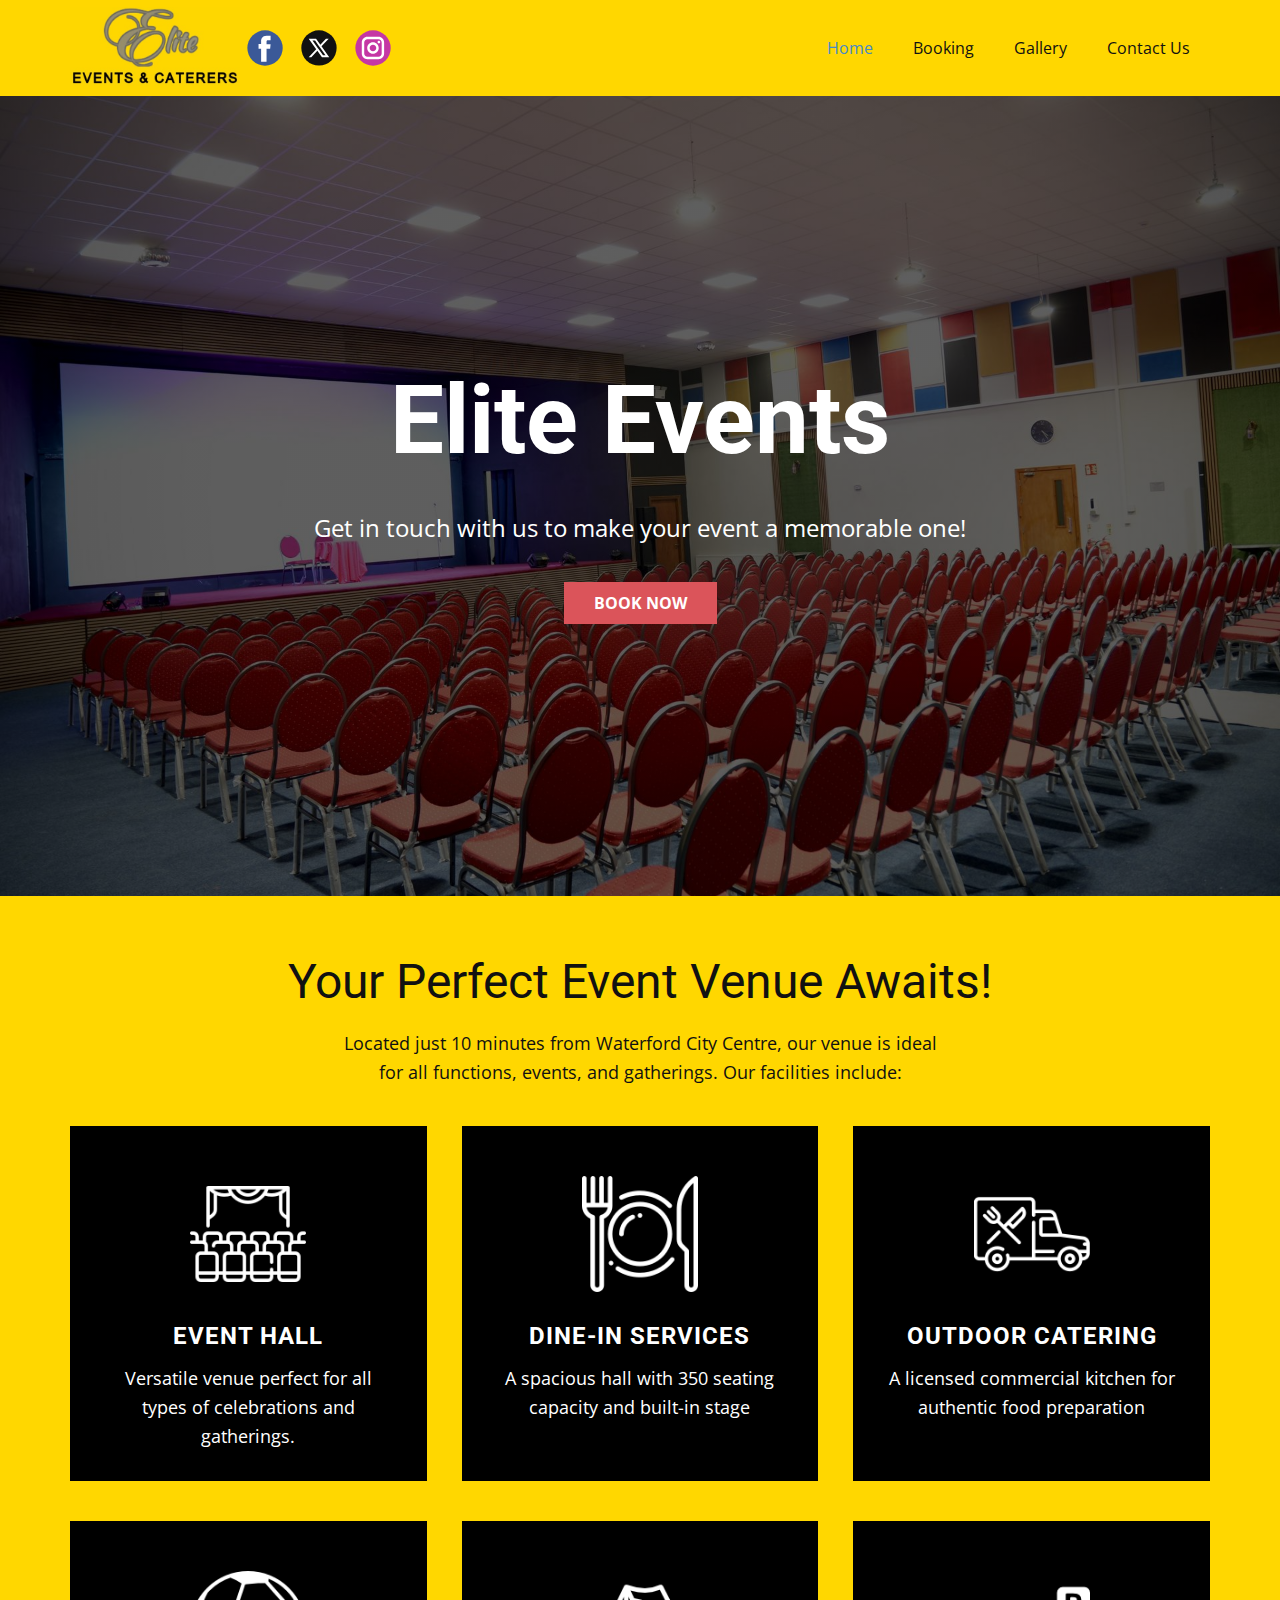
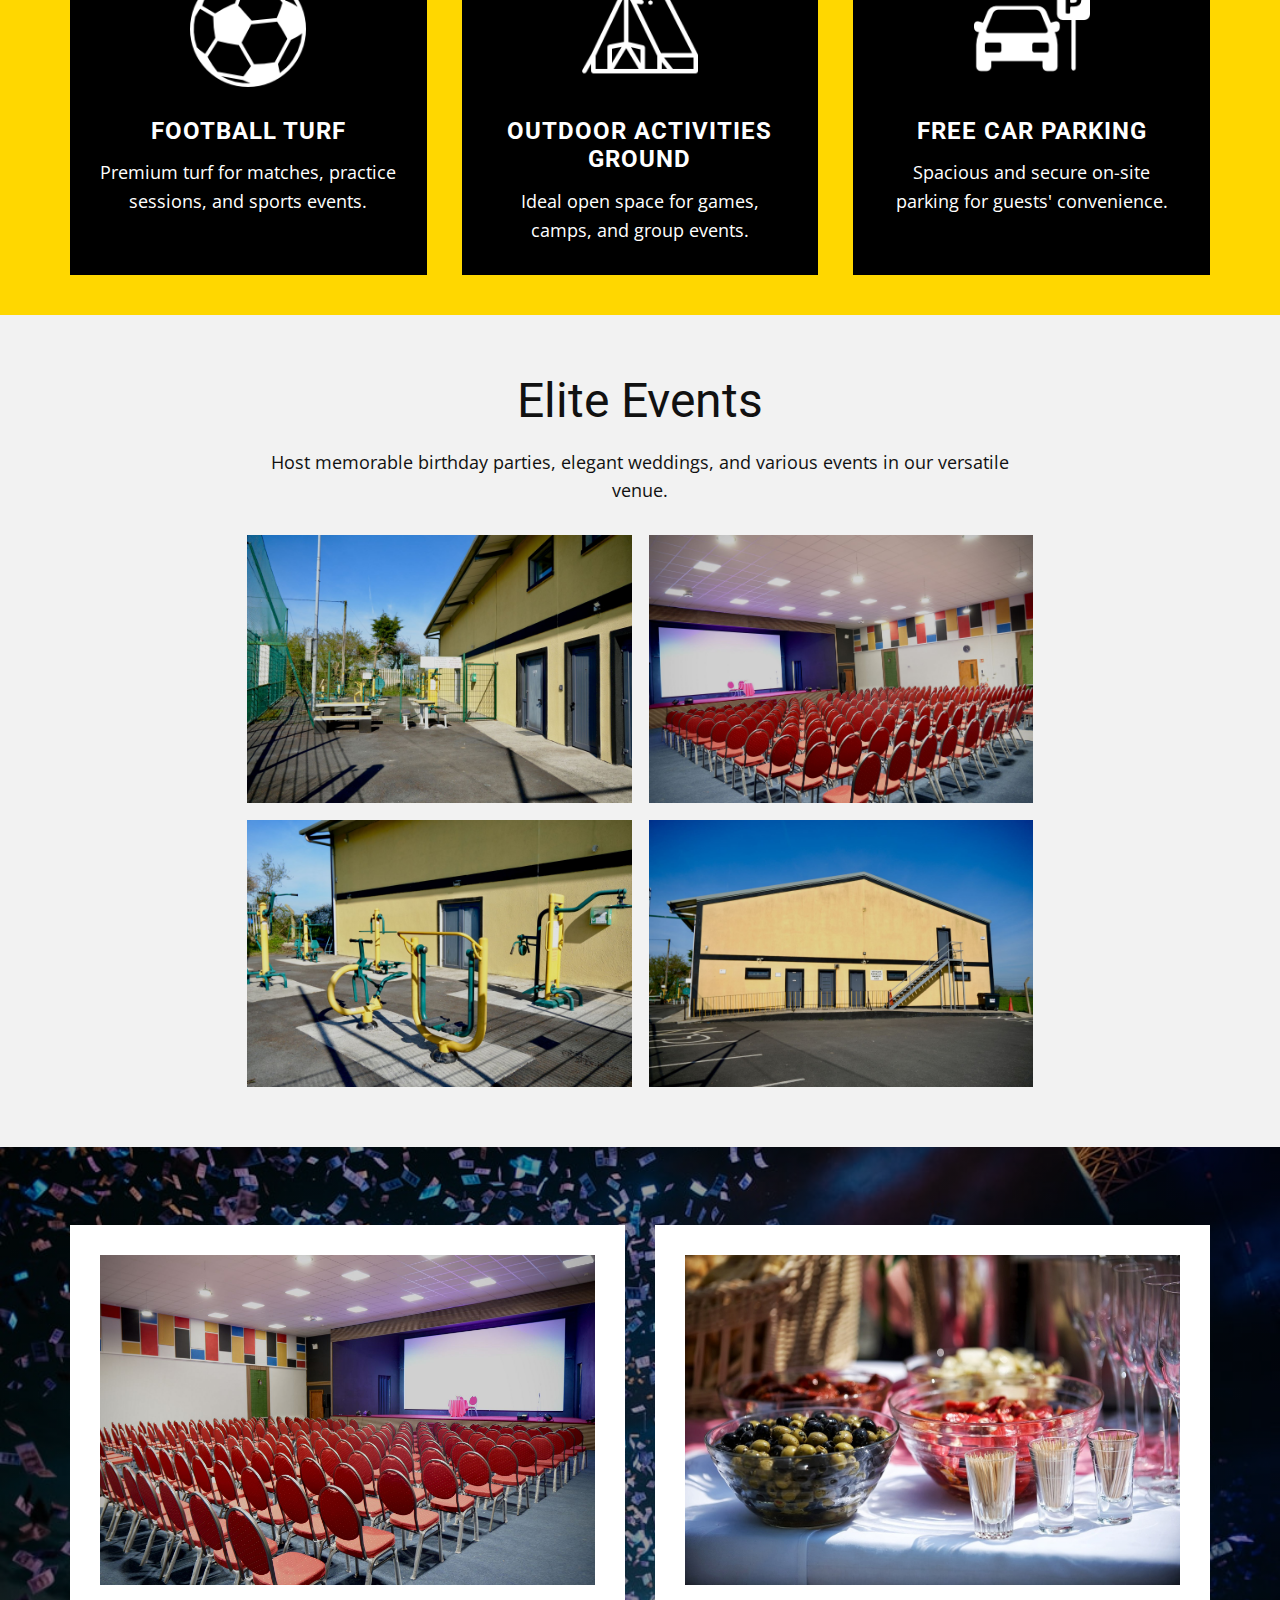
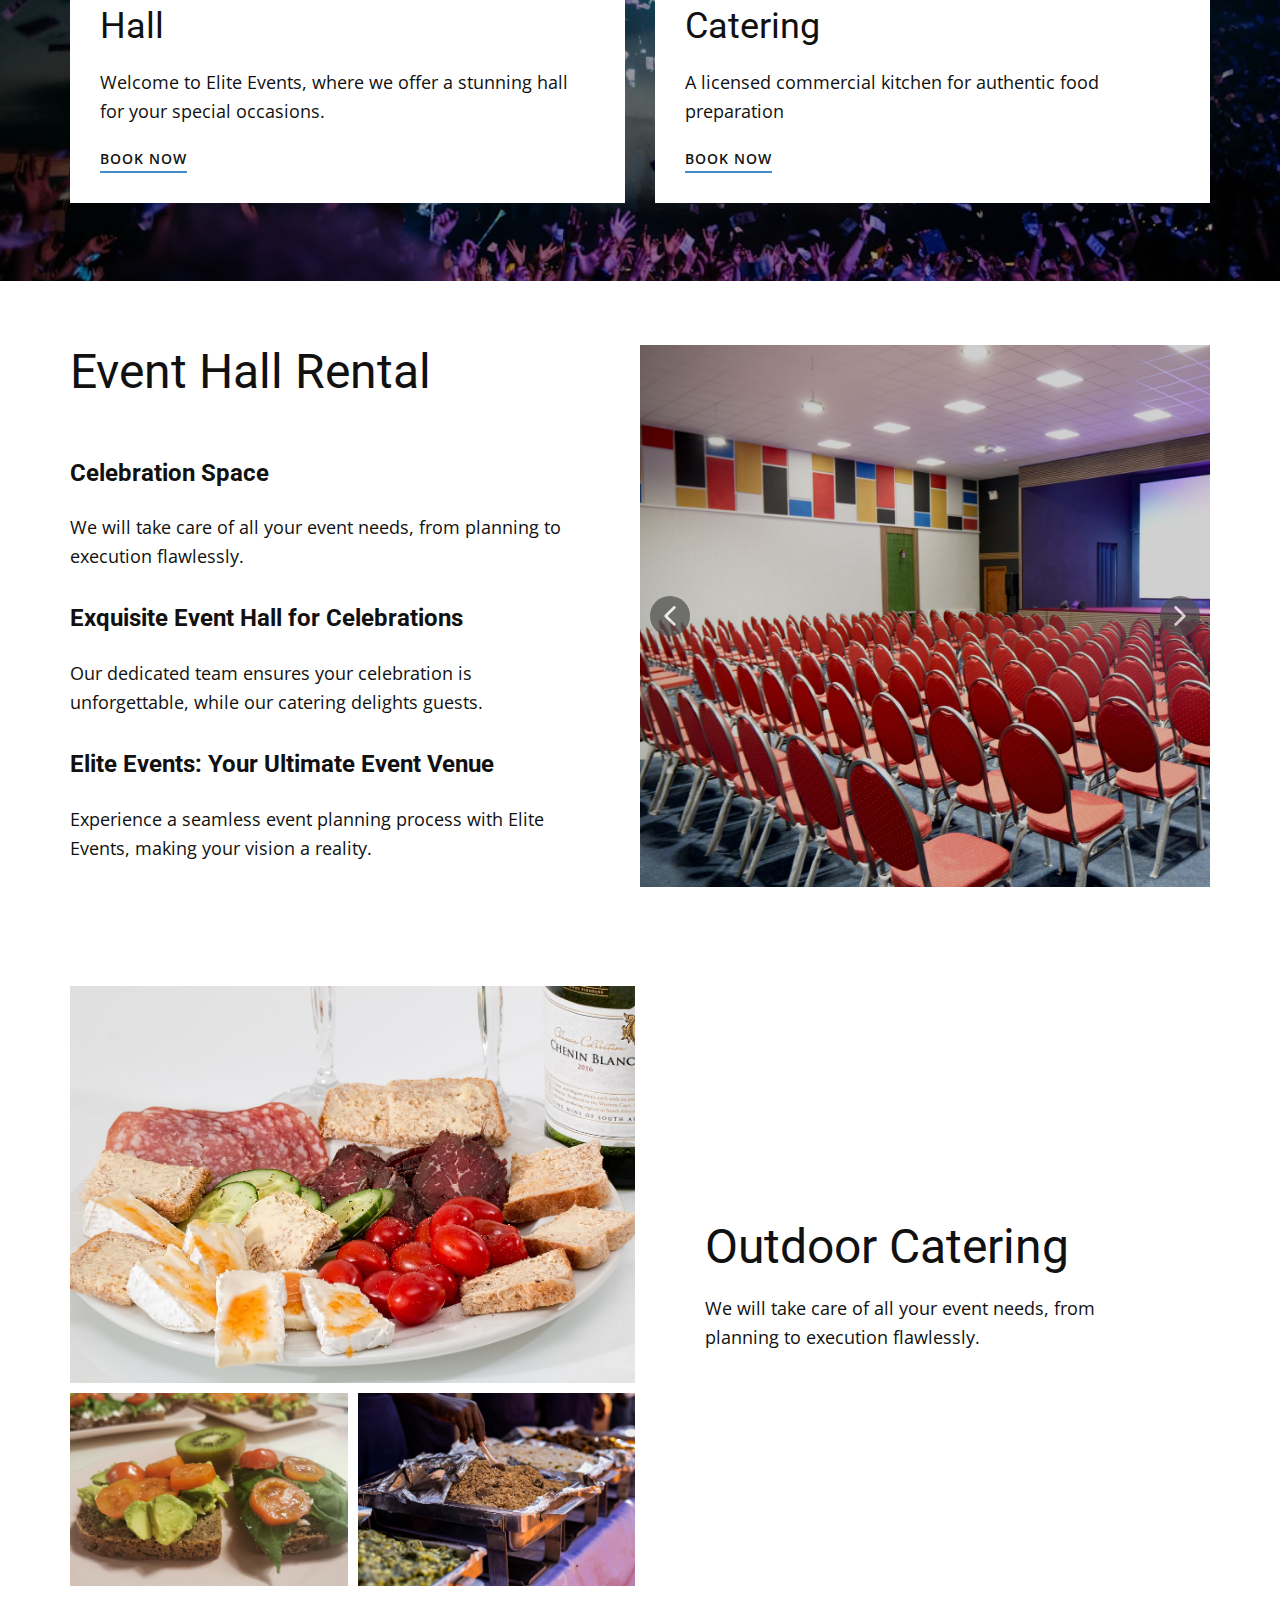
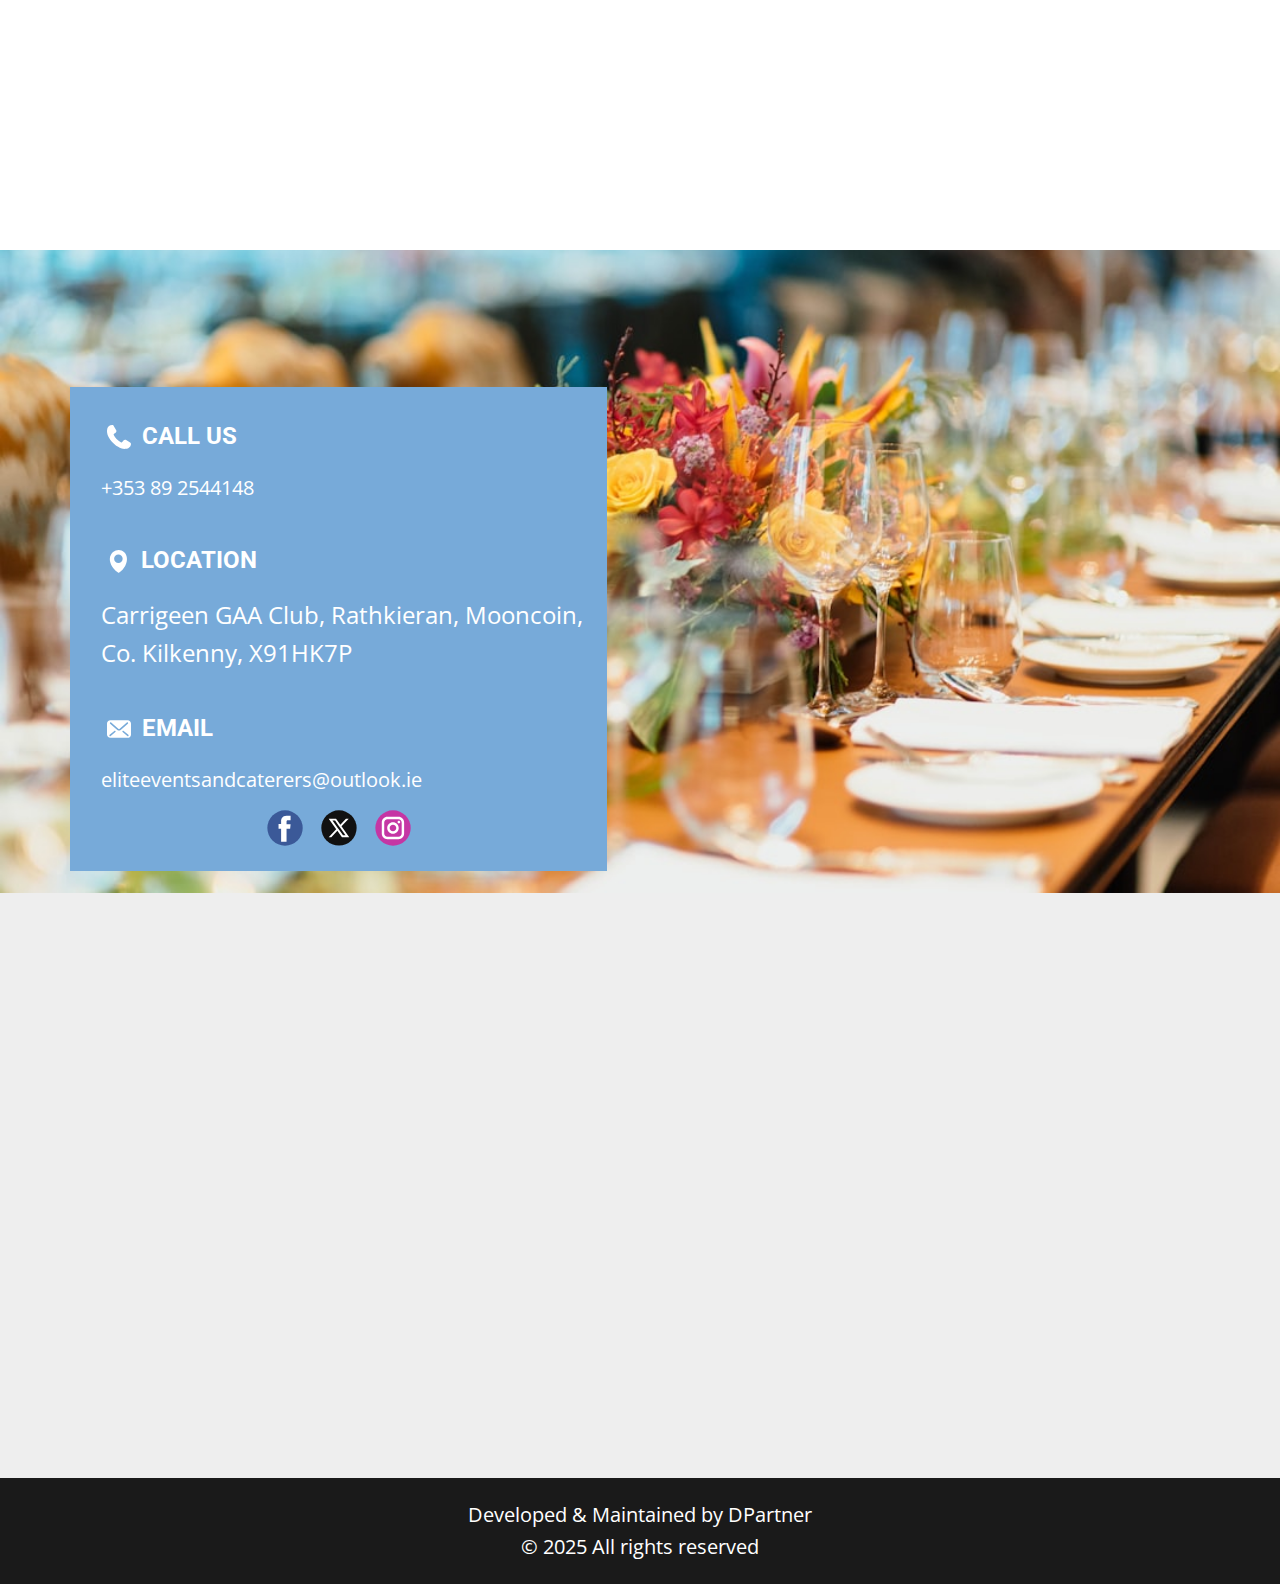
<file: index.html>
<!DOCTYPE html>
<html style="font-size: 16px;" lang="en"><head>
    <meta name="viewport" content="width=device-width, initial-scale=1.0">
    <meta charset="utf-8">
    <meta name="keywords" content="Special Occasions, Event Planning, Party Catering, What people say about us, What people say about us, Venue Rental, Event Venue, Party Hall, Our Team, Our Customers">
    <meta name="description" content="">
    <title>Home</title>
    <link rel="stylesheet" href="nicepage.css" media="screen">
<link rel="stylesheet" href="index.css" media="screen">
    <script class="u-script" type="text/javascript" src="jquery.js" defer=""></script>
    <script class="u-script" type="text/javascript" src="nicepage.js" defer=""></script>
    <meta name="generator" content="Nicepage 7.9.4, nicepage.com">
    
    
    
    
    
    
    
    
    
    
    <link id="u-theme-google-font" rel="stylesheet" href="https://fonts.googleapis.com/css?family=Roboto:100,100i,300,300i,400,400i,500,500i,700,700i,900,900i|Open+Sans:300,300i,400,400i,500,500i,600,600i,700,700i,800,800i">
    <script type="application/ld+json">{
		"@context": "http://schema.org",
		"@type": "Organization",
		"name": "",
		"logo": "images/Eliteeventslogo.jpg",
		"sameAs": [
				"https://www.facebook.com/people/ELITE-Events-and-Caterers/61573212291925/",
				"https://twitter.com/name",
				"https://instagram.com/name"
		]
}</script>
    <meta name="theme-color" content="#478ac9">
    <meta name="twitter:site" content="@">
    <meta name="twitter:card" content="summary_large_image">
    <meta name="twitter:title" content="Home">
    <meta name="twitter:description" content="">
    <meta property="og:title" content="Home">
    <meta property="og:type" content="website">
  <meta data-intl-tel-input-cdn-path="intlTelInput/"></head>
  <body data-home-page="Home.html" data-home-page-title="Home" data-path-to-root="./" data-include-products="false" class="u-body u-xl-mode" data-lang="en"><header class="u-clearfix u-custom-color-1 u-header u-sticky u-sticky-94da u-header" id="header"><div class="u-clearfix u-sheet u-valign-middle-lg u-valign-middle-sm u-sheet-1">
        <a href="#" class="u-image u-logo u-image-1" data-image-width="449" data-image-height="216">
          <img src="images/Eliteeventslogo.jpg" class="u-logo-image u-logo-image-1">
        </a>
        <nav class="u-menu u-menu-one-level u-offcanvas u-menu-1" role="navigation" aria-label="Menu navigation">
          <div class="menu-collapse" style="font-size: 1rem; letter-spacing: 0px;">
            <a class="u-button-style u-custom-left-right-menu-spacing u-custom-padding-bottom u-custom-top-bottom-menu-spacing u-hamburger-link u-nav-link u-text-active-palette-1-base u-text-hover-palette-2-base u-hamburger-link-1" href="#" tabindex="-1" aria-label="Open menu" aria-controls="036c">
              <svg class="u-svg-link" viewBox="0 0 24 24"><use xlink:href="#menu-hamburger"></use></svg>
              <svg class="u-svg-content" version="1.1" id="menu-hamburger" viewBox="0 0 16 16" x="0px" y="0px" xmlns:xlink="http://www.w3.org/1999/xlink" xmlns="http://www.w3.org/2000/svg"><g><rect y="1" width="16" height="2"></rect><rect y="7" width="16" height="2"></rect><rect y="13" width="16" height="2"></rect>
</g></svg>
            </a>
          </div>
          <div class="u-custom-menu u-nav-container">
            <ul class="u-nav u-unstyled u-nav-1" role="menubar"><li role="none" class="u-nav-item"><a role="menuitem" class="u-button-style u-nav-link u-text-active-palette-1-base u-text-hover-palette-2-base" href="./" style="padding: 10px 20px;">Home</a>
</li><li role="none" class="u-nav-item"><a tabindex="-1" role="menuitem" class="u-button-style u-nav-link u-text-active-palette-1-base u-text-hover-palette-2-base" href="booking.html" style="padding: 10px 20px;">Booking</a>
</li><li role="none" class="u-nav-item"><a role="menuitem" class="u-button-style u-nav-link u-text-active-palette-1-base u-text-hover-palette-2-base" href="Gallery.html" style="padding: 10px 20px;">Gallery</a>
</li><li role="none" class="u-nav-item"><a role="menuitem" class="u-button-style u-nav-link u-text-active-palette-1-base u-text-hover-palette-2-base" href="Contact.html" style="padding: 10px 20px;">Contact Us</a>
</li></ul>
          </div>
          <div class="u-custom-menu u-nav-container-collapse" id="036c" role="region" aria-label="Menu panel">
            <div class="u-black u-container-style u-inner-container-layout u-opacity u-opacity-95 u-sidenav">
              <div class="u-inner-container-layout u-sidenav-overflow">
                <div class="u-menu-close" tabindex="-1" aria-label="Close menu"></div>
                <ul class="u-align-center u-nav u-popupmenu-items u-unstyled u-nav-2" role="menubar"><li role="none" class="u-nav-item"><a role="menuitem" class="u-button-style u-nav-link" href="./">Home</a>
</li><li role="none" class="u-nav-item"><a tabindex="-1" role="menuitem" class="u-button-style u-nav-link" href="booking.html">Booking</a>
</li><li role="none" class="u-nav-item"><a role="menuitem" class="u-button-style u-nav-link" href="Gallery.html">Gallery</a>
</li><li role="none" class="u-nav-item"><a role="menuitem" class="u-button-style u-nav-link" href="Contact.html">Contact Us</a>
</li></ul>
              </div>
            </div>
            <div class="u-black u-menu-overlay u-opacity u-opacity-70"></div>
          </div>
        </nav>
        <div class="u-social-icons u-social-icons-1">
          <a class="u-social-url" title="facebook" target="_blank" href="https://www.facebook.com/people/ELITE-Events-and-Caterers/61573212291925/"><span class="u-icon u-social-facebook u-social-icon u-icon-1"><svg class="u-svg-link" preserveAspectRatio="xMidYMin slice" viewBox="0 0 112 112" style=""><use xlink:href="#svg-ab95"></use></svg><svg class="u-svg-content" viewBox="0 0 112 112" x="0" y="0" id="svg-ab95"><circle fill="currentColor" cx="56.1" cy="56.1" r="55"></circle><path fill="#FFFFFF" d="M73.5,31.6h-9.1c-1.4,0-3.6,0.8-3.6,3.9v8.5h12.6L72,58.3H60.8v40.8H43.9V58.3h-8V43.9h8v-9.2
c0-6.7,3.1-17,17-17h12.5v13.9H73.5z"></path></svg></span>
          </a>
          <a class="u-social-url" title="twitter" target="_blank" href="https://twitter.com/name"><span class="u-icon u-social-icon u-social-twitter u-icon-2"><svg class="u-svg-link" preserveAspectRatio="xMidYMin slice" viewBox="0 0 112.2 112.2" style=""><use xlink:href="#svg-1c13"></use></svg><svg class="u-svg-content" viewBox="0 0 112.2 112.2" x="0px" y="0px" id="svg-1c13"><circle fill="currentColor" cx="56" cy="56" r="55"></circle><path fill="#FFFFFF" d="M63.9,51l22.4-24h-8.6L60.3,45.9L46.9,27H24l23.3,32.8L24,85h8.2L51,64.9L65.3,85H88L63.9,51z M55.3,60.2
l-3.7-5.1L35.7,33.1h8.1l12.3,17.2l3.7,5.1l16.6,23.4h-7.8L55.3,60.2z"></path></svg></span>
          </a>
          <a class="u-social-url" title="instagram" target="_blank" href="https://instagram.com/name"><span class="u-icon u-social-icon u-social-instagram u-icon-3"><svg class="u-svg-link" preserveAspectRatio="xMidYMin slice" viewBox="0 0 112 112" style=""><use xlink:href="#svg-f605"></use></svg><svg class="u-svg-content" viewBox="0 0 112 112" x="0" y="0" id="svg-f605"><circle fill="currentColor" cx="56.1" cy="56.1" r="55"></circle><path fill="#FFFFFF" d="M55.9,38.2c-9.9,0-17.9,8-17.9,17.9C38,66,46,74,55.9,74c9.9,0,17.9-8,17.9-17.9C73.8,46.2,65.8,38.2,55.9,38.2
z M55.9,66.4c-5.7,0-10.3-4.6-10.3-10.3c-0.1-5.7,4.6-10.3,10.3-10.3c5.7,0,10.3,4.6,10.3,10.3C66.2,61.8,61.6,66.4,55.9,66.4z"></path><path fill="#FFFFFF" d="M74.3,33.5c-2.3,0-4.2,1.9-4.2,4.2s1.9,4.2,4.2,4.2s4.2-1.9,4.2-4.2S76.6,33.5,74.3,33.5z"></path><path fill="#FFFFFF" d="M73.1,21.3H38.6c-9.7,0-17.5,7.9-17.5,17.5v34.5c0,9.7,7.9,17.6,17.5,17.6h34.5c9.7,0,17.5-7.9,17.5-17.5V38.8
C90.6,29.1,82.7,21.3,73.1,21.3z M83,73.3c0,5.5-4.5,9.9-9.9,9.9H38.6c-5.5,0-9.9-4.5-9.9-9.9V38.8c0-5.5,4.5-9.9,9.9-9.9h34.5
c5.5,0,9.9,4.5,9.9,9.9V73.3z"></path></svg></span>
          </a>
        </div>
      </div></header> 
    <section class="u-align-center u-clearfix u-container-align-center u-container-align-center-lg u-container-align-center-md u-container-align-center-sm u-container-align-center-xl u-image u-shading u-section-1" id="sec-61c1" data-image-width="4608" data-image-height="3072">
      <div class="u-clearfix u-sheet u-valign-middle-lg u-valign-middle-md u-valign-middle-sm u-valign-middle-xl u-sheet-1">
        <h1 class="u-align-center u-text u-text-default u-title u-text-1">Elite Events </h1>
        <p class="u-align-center u-large-text u-text u-text-default u-text-variant u-text-2"> Get in touch with us to make your event a memorable one!</p>
        <a href="booking.html" class="u-align-center u-btn u-button-style u-palette-2-base u-btn-1">BOOK NOW</a>
      </div>
    </section>
    <section class="u-align-center u-clearfix u-container-align-center u-container-align-center-lg u-container-align-center-xl u-custom-color-1 u-section-2" id="sec-1cb3">
      <div class="u-clearfix u-sheet u-valign-middle-lg u-valign-middle-sm u-valign-middle-xs u-sheet-1">
        <h2 class="u-align-center u-text u-text-default u-text-1"> Your Perfect Event Venue Awaits!<br>
        </h2>
        <p class="u-align-center u-text u-text-2"> Located just 10 minutes from Waterford City Centre, our venue is ideal for all functions, events, and gatherings. Our facilities include:</p>
        <div class="u-expanded-width u-layout-grid u-list u-list-1">
          <div class="u-repeater u-repeater-1">
            <div class="u-align-center u-black u-container-align-center u-container-style u-list-item u-repeater-item u-shape-rectangle u-video-cover u-list-item-1">
              <div class="u-container-layout u-similar-container u-valign-top u-container-layout-1"><span class="u-align-center u-file-icon u-icon u-text-white u-icon-1"><img src="images/3907714-2640c76f.png" alt=""></span>
                <h4 class="u-align-center u-text u-text-body-alt-color u-text-3">Event HALL</h4>
                <p class="u-align-center u-text u-text-body-alt-color u-text-4"> Versatile venue perfect for all types of celebrations and gatherings.</p>
              </div>
            </div>
            <div class="u-align-center u-black u-container-align-center u-container-style u-list-item u-repeater-item u-shape-rectangle u-video-cover u-list-item-2">
              <div class="u-container-layout u-similar-container u-valign-top u-container-layout-2"><span class="u-align-center u-file-icon u-icon u-text-white u-icon-2"><img src="images/562678-f12fafd9.png" alt=""></span>
                <h4 class="u-align-center u-text u-text-body-alt-color u-text-5">Dine-IN SERVICES </h4>
                <p class="u-align-center u-text u-text-body-alt-color u-text-6"> A spacious hall with 350 seating capacity and built-in stage</p>
              </div>
            </div>
            <div class="u-align-center u-black u-container-align-center u-container-style u-list-item u-repeater-item u-shape-rectangle">
              <div class="u-container-layout u-similar-container u-valign-top u-container-layout-3"><span class="u-align-center u-file-icon u-icon u-text-white u-icon-3"><img src="images/1721497-b6658185.png" alt=""></span>
                <h4 class="u-align-center u-text u-text-body-alt-color u-text-7">Outdoor catering</h4>
                <p class="u-align-center u-text u-text-body-alt-color u-text-8"> A licensed commercial kitchen for authentic food preparation</p>
              </div>
            </div>
          </div>
        </div>
        <div class="u-expanded-width u-layout-grid u-list u-list-2">
          <div class="u-repeater u-repeater-2">
            <div class="u-align-center u-black u-container-align-center u-container-style u-list-item u-repeater-item u-shape-rectangle u-video-cover">
              <div class="u-container-layout u-similar-container u-valign-top u-container-layout-4"><span class="u-align-center u-file-icon u-icon u-text-white u-icon-4"><img src="images/33736-28a7a79a.png" alt=""></span>
                <h4 class="u-align-center u-text u-text-body-alt-color u-text-9">Football Turf </h4>
                <p class="u-align-center u-text u-text-body-alt-color u-text-10"> Premium turf for matches, practice sessions, and sports events. </p>
              </div>
            </div>
            <div class="u-align-center u-black u-container-align-center u-container-style u-list-item u-repeater-item u-shape-rectangle u-video-cover">
              <div class="u-container-layout u-similar-container u-valign-top u-container-layout-5"><span class="u-align-center u-file-icon u-icon u-text-white u-icon-5"><img src="images/1054194-f21402cf.png" alt=""></span>
                <h4 class="u-align-center u-text u-text-body-alt-color u-text-11">Outdoor Activities Ground </h4>
                <p class="u-align-center u-text u-text-body-alt-color u-text-12"> Ideal open space for games, camps, and group events.</p>
              </div>
            </div>
            <div class="u-align-center u-black u-container-align-center u-container-style u-list-item u-repeater-item u-shape-rectangle">
              <div class="u-container-layout u-similar-container u-valign-top u-container-layout-6"><span class="u-align-center u-file-icon u-icon u-text-white u-icon-6"><img src="images/75905-bdbeb101.png" alt=""></span>
                <h4 class="u-align-center u-text u-text-body-alt-color u-text-13">Free Car parking </h4>
                <p class="u-align-center u-text u-text-body-alt-color u-text-14"> Spacious and secure on-site parking for guests' convenience.</p>
              </div>
            </div>
          </div>
        </div>
      </div>
    </section>
    <section class="u-align-center u-clearfix u-container-align-center u-grey-5 u-section-3" id="sec-613d">
      <div class="u-clearfix u-sheet u-valign-middle u-sheet-1">
        <h2 class="u-align-center u-text u-text-default u-text-1">Elite Events </h2>
        <p class="u-align-center u-text u-text-2">Host memorable birthday parties, elegant weddings, and various events in our versatile venue.</p>
        <div class="custom-expanded u-gallery u-layout-grid u-lightbox u-show-text-on-hover u-gallery-1">
          <div class="u-gallery-inner u-gallery-inner-1">
            <div class="u-effect-fade u-gallery-item">
              <div class="u-back-slide" data-image-width="4608" data-image-height="3072">
                <img class="u-back-image u-expanded" src="images/outside2.JPG">
              </div>
              <div class="u-over-slide u-shading u-over-slide-1"></div>
            </div>
            <div class="u-effect-fade u-gallery-item">
              <div class="u-back-slide" data-image-width="4608" data-image-height="3072">
                <img class="u-back-image u-expanded" src="images/auditorium2.JPG">
              </div>
              <div class="u-over-slide u-shading u-over-slide-2"></div>
            </div>
            <div class="u-effect-fade u-gallery-item">
              <div class="u-back-slide" data-image-width="4608" data-image-height="3072">
                <img class="u-back-image u-expanded" src="images/gym.JPG">
              </div>
              <div class="u-over-slide u-shading u-over-slide-3"></div>
            </div>
            <div class="u-effect-fade u-gallery-item">
              <div class="u-back-slide" data-image-width="4608" data-image-height="3072">
                <img class="u-back-image u-expanded" src="images/outside3.JPG">
              </div>
              <div class="u-over-slide u-shading u-over-slide-4"></div>
            </div>
          </div>
        </div>
      </div>
    </section>
    <section class="u-clearfix u-container-align-center u-image u-shading u-section-4" id="sec-e4bb">
      <div class="u-clearfix u-sheet u-valign-middle u-sheet-1">
        <div class="u-expanded-width u-list u-list-1">
          <div class="u-repeater u-repeater-1">
            <div class="u-container-align-left u-list-item u-repeater-item u-white u-list-item-1">
              <div class="u-container-layout u-similar-container u-valign-top u-container-layout-1">
                <img alt="" class="u-expanded-width-lg u-expanded-width-md u-expanded-width-sm u-expanded-width-xs u-image u-image-default u-image-1" src="images/auditorium.JPG" data-image-width="4608" data-image-height="3072">
                <h3 class="u-align-left u-text u-text-default u-text-1">Hall</h3>
                <p class="u-align-left u-text u-text-default u-text-2">Welcome to Elite Events, where we offer a stunning hall for your special occasions.</p>
                <a href="booking.html" class="u-align-left u-border-2 u-border-active-palette-1-base u-border-hover-palette-1-base u-border-no-left u-border-no-right u-border-no-top u-border-palette-1-base u-btn u-button-style u-none u-text-active-palette-1-base u-text-body-color u-text-hover-palette-1-base u-btn-1">book now </a>
              </div>
            </div>
            <div class="u-container-align-left u-list-item u-repeater-item u-white u-list-item-2">
              <div class="u-container-layout u-similar-container u-valign-top u-container-layout-2">
                <img alt="" class="u-expanded-width-lg u-expanded-width-md u-expanded-width-sm u-expanded-width-xs u-image u-image-default u-image-2" src="images/da906192c75f0af8bc556033570bca3506af624d1b3a9e15a7a79133077cf9c3b745303e4dcd07a02f1d53f80a89575c9d0f5cfeefe63ad9888206_1280.jpg" data-image-width="1280" data-image-height="852">
                <h3 class="u-align-left u-text u-text-default u-text-3">Catering </h3>
                <p class="u-align-left u-text u-text-default u-text-4"> A licensed commercial kitchen for authentic food preparation</p>
                <a href="booking.html" class="u-align-left u-border-2 u-border-active-palette-1-base u-border-hover-palette-1-base u-border-no-left u-border-no-right u-border-no-top u-border-palette-1-base u-btn u-button-style u-none u-text-active-palette-1-base u-text-body-color u-text-hover-palette-1-base u-btn-2">Book now </a>
              </div>
            </div>
          </div>
        </div>
      </div>
    </section>
    <section class="u-align-center u-clearfix u-container-align-center u-valign-bottom-lg u-valign-bottom-xl u-valign-middle-md u-valign-middle-sm u-valign-middle-xs u-section-5" data-animation-name="" data-animation-duration="0" data-animation-delay="0" data-animation-direction="" id="sec-19bc">
      <div class="u-clearfix u-sheet u-valign-middle u-sheet-1">
        <div class="data-layout-selected u-clearfix u-expanded-width u-layout-wrap u-layout-wrap-1">
          <div class="u-layout">
            <div class="u-layout-row">
              <div class="u-align-left u-container-align-left u-container-style u-layout-cell u-size-30-lg u-size-30-xl u-size-60-md u-size-60-sm u-size-60-xs u-layout-cell-1">
                <div class="u-container-layout u-valign-middle-lg u-valign-middle-md u-valign-middle-sm u-valign-middle-xl u-container-layout-1">
                  <h2 class="u-align-left u-text u-text-1">Event Hall Rental</h2>
                  <div class="u-expanded-width u-list u-list-1">
                    <div class="u-repeater u-repeater-1">
                      <div class="u-container-align-left u-container-style u-list-item u-repeater-item u-list-item-1">
                        <div class="u-container-layout u-similar-container u-valign-top u-container-layout-2">
                          <h4 class="u-align-left u-text u-text-default u-text-2">Celebration Space</h4>
                          <p class="u-align-left u-text u-text-3">We will take care of all your event needs, from planning to execution flawlessly.</p>
                        </div>
                      </div>
                      <div class="u-container-align-left u-container-style u-list-item u-repeater-item u-list-item-2">
                        <div class="u-container-layout u-similar-container u-valign-top u-container-layout-3">
                          <h4 class="u-align-left u-text u-text-default u-text-4">Exquisite Event Hall for Celebrations</h4>
                          <p class="u-align-left u-text u-text-5">Our dedicated team ensures your celebration is unforgettable, while our catering delights guests.</p>
                        </div>
                      </div>
                      <div class="u-container-align-left u-container-style u-list-item u-repeater-item u-list-item-3">
                        <div class="u-container-layout u-similar-container u-valign-top u-container-layout-4">
                          <h4 class="u-align-left u-text u-text-default u-text-6">Elite Events: Your Ultimate Event Venue</h4>
                          <p class="u-align-left u-text u-text-7">Experience a seamless event planning process with Elite Events, making your vision a reality.</p>
                        </div>
                      </div>
                    </div>
                  </div>
                </div>
              </div>
              <div class="u-container-align-left-sm u-container-style u-layout-cell u-size-30-lg u-size-30-xl u-size-60-md u-size-60-sm u-size-60-xs u-layout-cell-2">
                <div class="u-container-layout u-valign-middle-lg u-valign-middle-md u-valign-middle-sm u-container-layout-5">
                  <div class="u-expanded-width-lg u-expanded-width-md u-expanded-width-xl u-gallery u-layout-horizontal u-lightbox u-no-transition u-show-text-none u-gallery-1">
                    <div class="u-gallery-inner u-gallery-inner-1"><div class="u-effect-hover-zoom u-gallery-item u-gallery-item-1"><div class="u-back-slide" data-image-width="4608" data-image-height="3072"><img class="u-back-image" src="images/auditorium.JPG">
</div><div class="u-over-slide u-shading u-over-slide-1"></div>
</div><div class="u-effect-hover-zoom u-gallery-item u-gallery-item-2"><div class="u-back-slide"><img class="u-back-image" src="images/photo-1472653816316-3ad6f10a6592.jpeg">
</div><div class="u-over-slide u-shading u-over-slide-2"></div>
</div><div class="u-effect-hover-zoom u-gallery-item u-gallery-item-3"><div class="u-back-slide"><img class="u-back-image" src="images/photo-1557804506-669a67965ba0.jpeg">
</div><div class="u-over-slide u-shading u-over-slide-3"></div>
</div><div class="u-effect-hover-zoom u-gallery-item u-gallery-item-4"><div class="u-back-slide"><img class="u-back-image" src="images/photo-1556761175-5973dc0f32e7.jpeg">
</div><div class="u-over-slide u-shading u-over-slide-4"></div>
</div></div>
                    <a class="u-absolute-vcenter u-gallery-nav u-gallery-nav-prev u-grey-70 u-icon-circle u-opacity u-opacity-70 u-spacing-10 u-text-white u-gallery-nav-1" href="#" role="button"><span aria-hidden="true">
                        <svg viewBox="0 0 451.847 451.847"><path d="M97.141,225.92c0-8.095,3.091-16.192,9.259-22.366L300.689,9.27c12.359-12.359,32.397-12.359,44.751,0
c12.354,12.354,12.354,32.388,0,44.748L173.525,225.92l171.903,171.909c12.354,12.354,12.354,32.391,0,44.744
c-12.354,12.365-32.386,12.365-44.745,0l-194.29-194.281C100.226,242.115,97.141,234.018,97.141,225.92z"></path></svg></span><span class="sr-only">
                        <svg viewBox="0 0 451.847 451.847"><path d="M97.141,225.92c0-8.095,3.091-16.192,9.259-22.366L300.689,9.27c12.359-12.359,32.397-12.359,44.751,0
c12.354,12.354,12.354,32.388,0,44.748L173.525,225.92l171.903,171.909c12.354,12.354,12.354,32.391,0,44.744
c-12.354,12.365-32.386,12.365-44.745,0l-194.29-194.281C100.226,242.115,97.141,234.018,97.141,225.92z"></path></svg></span>
                    </a>
                    <a class="u-absolute-vcenter u-gallery-nav u-gallery-nav-next u-grey-70 u-icon-circle u-opacity u-opacity-70 u-spacing-10 u-text-white u-gallery-nav-2" href="#" role="button"><span aria-hidden="true">
                        <svg viewBox="0 0 451.846 451.847"><path d="M345.441,248.292L151.154,442.573c-12.359,12.365-32.397,12.365-44.75,0c-12.354-12.354-12.354-32.391,0-44.744
L278.318,225.92L106.409,54.017c-12.354-12.359-12.354-32.394,0-44.748c12.354-12.359,32.391-12.359,44.75,0l194.287,194.284
c6.177,6.18,9.262,14.271,9.262,22.366C354.708,234.018,351.617,242.115,345.441,248.292z"></path></svg></span><span class="sr-only">
                        <svg viewBox="0 0 451.846 451.847"><path d="M345.441,248.292L151.154,442.573c-12.359,12.365-32.397,12.365-44.75,0c-12.354-12.354-12.354-32.391,0-44.744
L278.318,225.92L106.409,54.017c-12.354-12.359-12.354-32.394,0-44.748c12.354-12.359,32.391-12.359,44.75,0l194.287,194.284
c6.177,6.18,9.262,14.271,9.262,22.366C354.708,234.018,351.617,242.115,345.441,248.292z"></path></svg></span>
                    </a>
                  </div>
                </div>
              </div>
            </div>
          </div>
        </div>
      </div>
    </section>
    <section class="u-clearfix u-container-align-center u-section-6" id="sec-dddc">
      <div class="u-clearfix u-sheet u-valign-middle-lg u-valign-middle-md u-valign-middle-sm u-sheet-1">
        <div class="data-layout-selected u-clearfix u-expanded-width u-gutter-10 u-layout-wrap u-layout-wrap-1">
          <div class="u-gutter-0 u-layout">
            <div class="u-layout-row">
              <div class="u-size-30 u-size-60-md">
                <div class="u-layout-col">
                  <div class="u-size-40">
                    <div class="u-layout-row">
                      <div class="u-align-left u-container-align-left u-container-style u-image u-layout-cell u-left-cell u-size-60 u-image-1" src="" data-image-width="1280" data-image-height="853">
                        <div class="u-container-layout u-valign-middle u-container-layout-1" src=""></div>
                      </div>
                    </div>
                  </div>
                  <div class="u-size-20">
                    <div class="u-layout-row">
                      <div class="u-align-left u-container-align-left u-container-style u-image u-layout-cell u-left-cell u-size-30 u-image-2" src="" data-image-width="1280" data-image-height="960">
                        <div class="u-container-layout u-valign-middle u-container-layout-2" src=""></div>
                      </div>
                      <div class="u-align-left u-container-align-left u-container-style u-image u-layout-cell u-size-30 u-image-3" src="" data-image-width="1280" data-image-height="854">
                        <div class="u-container-layout u-valign-middle u-container-layout-3" src=""></div>
                      </div>
                    </div>
                  </div>
                </div>
              </div>
              <div class="u-size-30 u-size-60-md">
                <div class="u-layout-row">
                  <div class="u-align-left u-container-align-left u-container-style u-layout-cell u-right-cell u-size-60 u-white u-layout-cell-4">
                    <div class="u-container-layout u-valign-middle u-container-layout-4">
                      <h2 class="u-align-left u-text u-text-1">Outdoor Catering</h2>
                      <p class="u-align-left u-text u-text-2">We will take care of all your event needs, from planning to execution flawlessly.</p>
                    </div>
                  </div>
                </div>
              </div>
            </div>
          </div>
        </div>
      </div>
    </section>
    <section class="u-clearfix u-image u-valign-middle-lg u-valign-middle-md u-valign-middle-sm u-valign-middle-xs u-section-7" id="sec-92f6">
      <div class="u-clearfix u-sheet u-sheet-1">
        <div class="data-layout-selected u-clearfix u-gutter-0 u-layout-wrap u-layout-wrap-1">
          <div class="u-layout">
            <div class="u-layout-row">
              <div class="u-align-center u-container-align-center u-container-style u-layout-cell u-palette-1-light-1 u-size-60 u-layout-cell-1">
                <div class="u-container-layout u-valign-bottom-lg u-valign-bottom-md u-valign-bottom-sm u-valign-bottom-xl u-container-layout-1">
                  <div class="custom-expanded u-layout-grid u-list u-list-1">
                    <div class="u-repeater u-repeater-1">
                      <div class="u-align-left u-container-align-left u-container-style u-list-item u-repeater-item u-shape-rectangle">
                        <div class="u-container-layout u-similar-container u-valign-top u-container-layout-2">
                          <h5 class="u-align-left u-text u-text-1"> &nbsp;<span class="u-icon u-icon-1"><svg class="u-svg-content" viewBox="0 0 122.88 122.27" x="0px" y="0px" style="width: 1em; height: 1em;"><path d="M33.84,50.25c4.13,7.45,8.89,14.6,15.07,21.12c6.2,6.56,13.91,12.53,23.89,17.63c0.74,0.36,1.44,0.36,2.07,0.11 c0.95-0.36,1.92-1.15,2.87-2.1c0.74-0.74,1.66-1.92,2.62-3.21c3.84-5.05,8.59-11.32,15.3-8.18c0.15,0.07,0.26,0.15,0.41,0.21 l22.38,12.87c0.07,0.04,0.15,0.11,0.21,0.15c2.95,2.03,4.17,5.16,4.2,8.71c0,3.61-1.33,7.67-3.28,11.1 c-2.58,4.53-6.38,7.53-10.76,9.51c-4.17,1.92-8.81,2.95-13.27,3.61c-7,1.03-13.56,0.37-20.27-1.69 c-6.56-2.03-13.17-5.38-20.39-9.84l-0.53-0.34c-3.31-2.07-6.89-4.28-10.4-6.89C31.12,93.32,18.03,79.31,9.5,63.89 C2.35,50.95-1.55,36.98,0.58,23.67c1.18-7.3,4.31-13.94,9.77-18.32c4.76-3.84,11.17-5.94,19.47-5.2c0.95,0.07,1.8,0.62,2.25,1.44 l14.35,24.26c2.1,2.72,2.36,5.42,1.21,8.12c-0.95,2.21-2.87,4.25-5.49,6.15c-0.77,0.66-1.69,1.33-2.66,2.03 c-3.21,2.33-6.86,5.02-5.61,8.18L33.84,50.25L33.84,50.25L33.84,50.25z"></path></svg></span>&nbsp;Call Us 
                          </h5>
                          <p class="u-align-left u-text u-text-2"> +353 89 2544148</p>
                        </div>
                      </div>
                      <div class="u-align-left u-container-align-left u-container-style u-list-item u-repeater-item u-shape-rectangle">
                        <div class="u-container-layout u-similar-container u-valign-top u-container-layout-3">
                          <h5 class="u-align-left u-text u-text-3"> &nbsp;<span class="u-icon u-icon-2"><svg class="u-svg-content" viewBox="0 0 122.9 122.9" x="0px" y="0px" style="width: 1em; height: 1em;"><path d="M100.5,21.4c-2.1-3.5-4.7-6.7-7.8-9.5c-8.8-8-19-11.8-29.2-11.9C52.8-0.1,42.1,3.9,32.7,11.3c-4.1,3.3-7.4,7-10,11.1
	C16,32.9,14,45.8,16.1,59.2c2.2,13.1,8.3,26.8,18.2,39.1c7.1,9,16.2,17.2,27,24.1c1,0.6,2.2,0.6,3.1-0.1c7.3-4.4,13.8-9.9,19.4-16.1
	l0,0c11.4-12.5,19.1-27.8,22.2-42.8C109.1,48.2,107.6,33.2,100.5,21.4z M61.4,69.7c-12.7,0-23-10.3-23-23s10.3-23,23-23
	s23,10.3,23,23S74.1,69.7,61.4,69.7z"></path></svg></span>&nbsp;Location 
                          </h5>
                          <p class="u-align-left u-text u-text-4"><span style="font-size: 1.5rem;"> Carrigeen GAA Club, Rathkieran, Mooncoin, Co. Kilkenny, X91HK7P</span>
                          </p>
                        </div>
                      </div>
                      <div class="u-align-left u-container-align-left u-container-style u-list-item u-repeater-item u-shape-rectangle">
                        <div class="u-container-layout u-similar-container u-valign-top u-container-layout-4">
                          <h5 class="u-align-left u-text u-text-5"> &nbsp;<span class="u-icon u-icon-3"><svg class="u-svg-content" viewBox="0 0 800 800" x="0px" y="0px" style="width: 1em; height: 1em;"><path d="M688.9,106.1H111.1C49.7,106.1,0,155.9,0,217.2v365.6c0,61.3,49.7,111.1,111.1,111.1h577.9c61.3,0,111.1-49.7,111.1-111.1
	V217.2C800,155.9,750.3,106.1,688.9,106.1z M278.4,502.7L122.9,635.4c-11,9.4-27.5,8.1-36.8-2.9c-9.4-11-8.1-27.5,2.9-36.8
	l155.5-132.7c11-9.4,27.5-8.1,36.8,2.9C290.7,476.8,289.4,493.3,278.4,502.7z M400,452.2c-20.8-0.1-41-7-56.7-20.6l0,0l0,0
	c0,0,0,0,0,0L104.6,224.5c-10.9-9.5-12.1-26-2.6-36.8c9.5-10.9,26-12.1,36.8-2.6l238.7,207.2c5.1,4.5,13.5,7.8,22.4,7.8
	c8.9,0,17.2-3.2,22.6-7.9l0.1-0.1l238.5-207c10.9-9.5,27.4-8.3,36.8,2.6c9.4,10.9,8.3,27.4-2.6,36.8L456.7,431.7
	C441,445.2,420.8,452.2,400,452.2z M714,632.5c-9.4,11-25.9,12.3-36.8,2.9L521.6,502.7c-11-9.4-12.3-25.9-2.9-36.8
	c9.4-11,25.9-12.3,36.8-2.9l155.5,132.7C722,605,723.3,621.5,714,632.5z"></path></svg></span>&nbsp;Email 
                          </h5>
                          <p class="u-align-left u-text u-text-6">
                            <a href="#" class="u-border-active-palette-1-light-2 u-border-hover-palette-1-light-2 u-border-none u-btn u-button-link u-button-style u-none u-text-body-alt-color u-btn-1" data-animation-name="" data-animation-duration="0" data-animation-delay="0" data-animation-direction=""> eliteeventsandcaterers@outlook.ie</a>
                          </p>
                        </div>
                      </div>
                    </div>
                  </div>
                  <div class="u-social-icons u-social-icons-1">
                    <a class="u-social-url" title="facebook" target="_blank" href="https://www.facebook.com/people/ELITE-Events-and-Caterers/61573212291925/"><span class="u-icon u-social-facebook u-social-icon u-icon-4"><svg class="u-svg-link" preserveAspectRatio="xMidYMin slice" viewBox="0 0 112 112" style=""><use xlink:href="#svg-4a4c"></use></svg><svg class="u-svg-content" viewBox="0 0 112 112" x="0" y="0" id="svg-4a4c"><circle fill="currentColor" cx="56.1" cy="56.1" r="55"></circle><path fill="#FFFFFF" d="M73.5,31.6h-9.1c-1.4,0-3.6,0.8-3.6,3.9v8.5h12.6L72,58.3H60.8v40.8H43.9V58.3h-8V43.9h8v-9.2
c0-6.7,3.1-17,17-17h12.5v13.9H73.5z"></path></svg></span>
                    </a>
                    <a class="u-social-url" title="twitter" target="_blank" href="https://twitter.com/name"><span class="u-icon u-social-icon u-social-twitter u-icon-5"><svg class="u-svg-link" preserveAspectRatio="xMidYMin slice" viewBox="0 0 112.2 112.2" style=""><use xlink:href="#svg-8e70"></use></svg><svg class="u-svg-content" viewBox="0 0 112.2 112.2" x="0px" y="0px" id="svg-8e70"><circle fill="currentColor" cx="56" cy="56" r="55"></circle><path fill="#FFFFFF" d="M63.9,51l22.4-24h-8.6L60.3,45.9L46.9,27H24l23.3,32.8L24,85h8.2L51,64.9L65.3,85H88L63.9,51z M55.3,60.2
l-3.7-5.1L35.7,33.1h8.1l12.3,17.2l3.7,5.1l16.6,23.4h-7.8L55.3,60.2z"></path></svg></span>
                    </a>
                    <a class="u-social-url" title="instagram" target="_blank" href="https://instagram.com/name"><span class="u-icon u-social-icon u-social-instagram u-icon-6"><svg class="u-svg-link" preserveAspectRatio="xMidYMin slice" viewBox="0 0 112 112" style=""><use xlink:href="#svg-a625"></use></svg><svg class="u-svg-content" viewBox="0 0 112 112" x="0" y="0" id="svg-a625"><circle fill="currentColor" cx="56.1" cy="56.1" r="55"></circle><path fill="#FFFFFF" d="M55.9,38.2c-9.9,0-17.9,8-17.9,17.9C38,66,46,74,55.9,74c9.9,0,17.9-8,17.9-17.9C73.8,46.2,65.8,38.2,55.9,38.2
z M55.9,66.4c-5.7,0-10.3-4.6-10.3-10.3c-0.1-5.7,4.6-10.3,10.3-10.3c5.7,0,10.3,4.6,10.3,10.3C66.2,61.8,61.6,66.4,55.9,66.4z"></path><path fill="#FFFFFF" d="M74.3,33.5c-2.3,0-4.2,1.9-4.2,4.2s1.9,4.2,4.2,4.2s4.2-1.9,4.2-4.2S76.6,33.5,74.3,33.5z"></path><path fill="#FFFFFF" d="M73.1,21.3H38.6c-9.7,0-17.5,7.9-17.5,17.5v34.5c0,9.7,7.9,17.6,17.5,17.6h34.5c9.7,0,17.5-7.9,17.5-17.5V38.8
C90.6,29.1,82.7,21.3,73.1,21.3z M83,73.3c0,5.5-4.5,9.9-9.9,9.9H38.6c-5.5,0-9.9-4.5-9.9-9.9V38.8c0-5.5,4.5-9.9,9.9-9.9h34.5
c5.5,0,9.9,4.5,9.9,9.9V73.3z"></path></svg></span>
                    </a>
                  </div>
                </div>
              </div>
            </div>
          </div>
        </div>
      </div>
    </section>
    <section class="u-clearfix u-grey-light-2 u-typography-custom-page-typography-12--Map u-section-8" id="sec-1b96">
      <div class="u-expanded u-grey-light-2 u-map">
        <div class="embed-responsive">
          <iframe class="embed-responsive-item" src="https://www.google.com/maps/embed?pb=!1m18!1m12!1m3!1d2440.554323792542!2d-7.2257351240899155!3d52.287792653396544!2m3!1f0!2f0!3f0!3m2!1i1024!2i768!4f13.1!3m3!1m2!1s0x4842c507a94a3c89%3A0x7bdc042c3b85b47f!2sElite%20Events%20and%20Caterers!5e0!3m2!1sen!2sin!4v1749288929892!5m2!1sen!2sin" data-map="[base64]"></iframe>
        </div>
      </div>
    </section>
    
    
    
    <footer class="u-align-center u-clearfix u-container-align-center u-footer u-grey-90" id="footer"><div class="u-clearfix u-sheet u-valign-middle u-sheet-1">
        <p class="u-small-text u-text u-text-variant u-text-1">Developed &amp; Maintained by DPartner</p>
        <p class="u-small-text u-text u-text-variant u-text-2"> © 2025 All rights reserved</p>
      </div></footer>
  
</body></html>
</file>
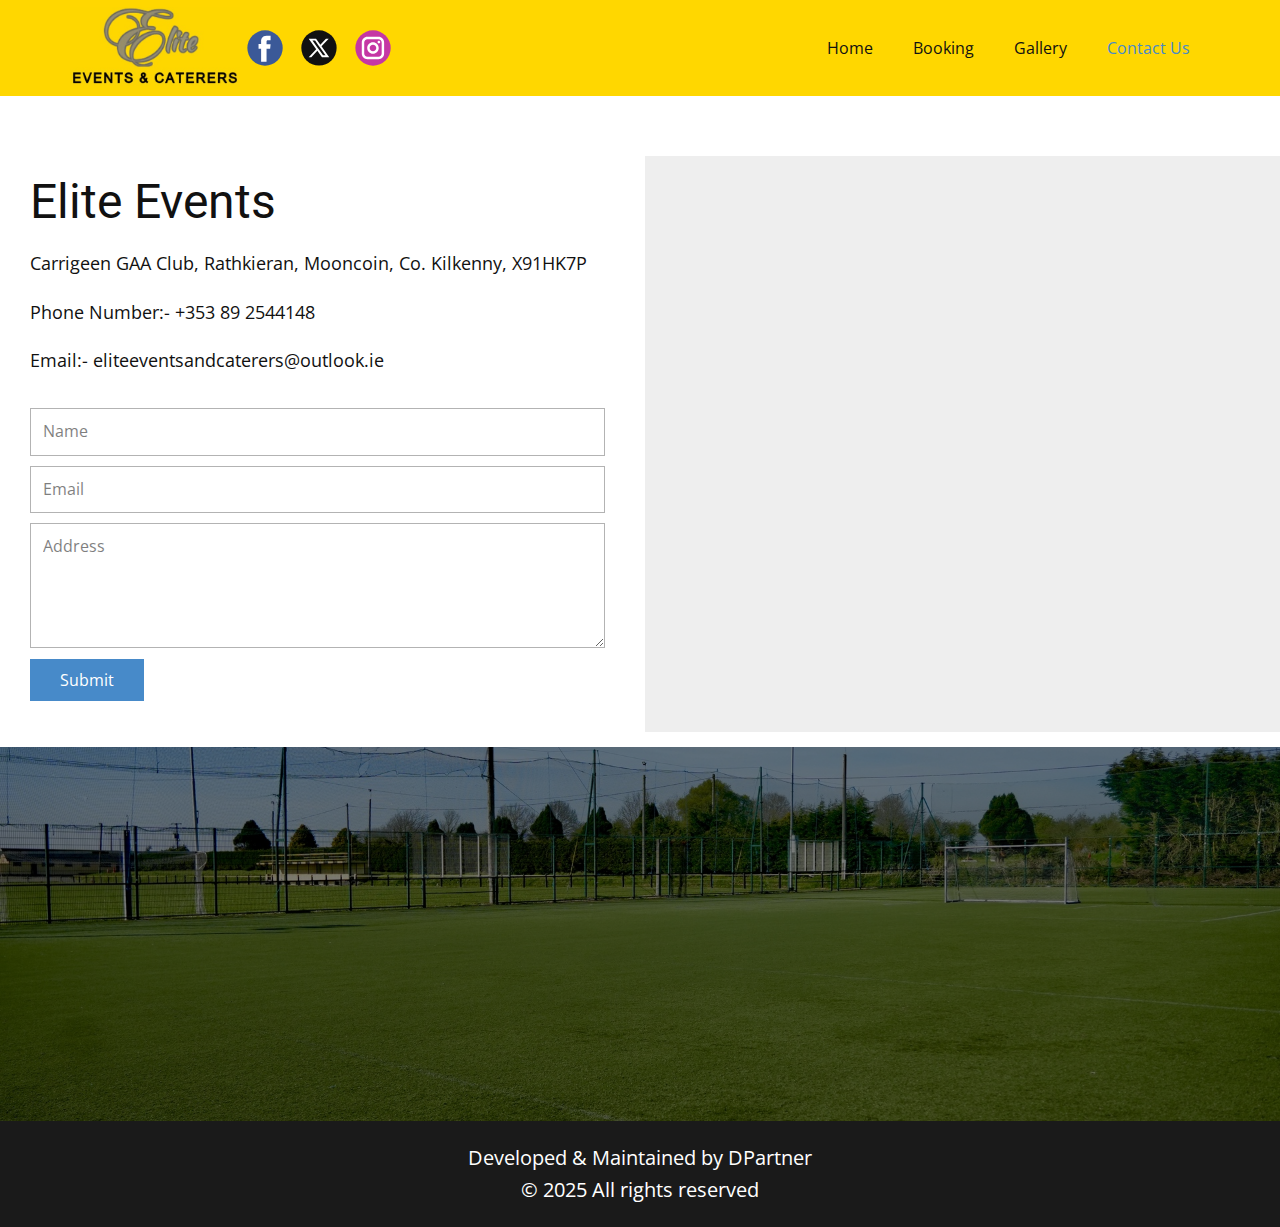
<file: Contact.html>
<!DOCTYPE html>
<html style="font-size: 16px;" lang="en"><head>
    <meta name="viewport" content="width=device-width, initial-scale=1.0">
    <meta charset="utf-8">
    <meta name="keywords" content="Business Center, Business Center">
    <meta name="description" content="">
    <title>Contact</title>
    <link rel="stylesheet" href="nicepage.css" media="screen">
<link rel="stylesheet" href="Contact.css" media="screen">
    <script class="u-script" type="text/javascript" src="jquery.js" defer=""></script>
    <script class="u-script" type="text/javascript" src="nicepage.js" defer=""></script>
    <meta name="generator" content="Nicepage 7.9.4, nicepage.com">
    <meta name="referrer" content="origin">
    
    
    
    
    <link id="u-theme-google-font" rel="stylesheet" href="https://fonts.googleapis.com/css?family=Roboto:100,100i,300,300i,400,400i,500,500i,700,700i,900,900i|Open+Sans:300,300i,400,400i,500,500i,600,600i,700,700i,800,800i">
    <script type="application/ld+json">{
		"@context": "http://schema.org",
		"@type": "Organization",
		"name": "",
		"logo": "images/Eliteeventslogo.jpg",
		"sameAs": [
				"https://www.facebook.com/people/ELITE-Events-and-Caterers/61573212291925/",
				"https://twitter.com/name",
				"https://instagram.com/name"
		]
}</script>
    <meta name="theme-color" content="#478ac9">
    <meta name="twitter:site" content="@">
    <meta name="twitter:card" content="summary_large_image">
    <meta name="twitter:title" content="Contact">
    <meta name="twitter:description" content="">
    <meta property="og:title" content="Contact">
    <meta property="og:type" content="website">
  <meta data-intl-tel-input-cdn-path="intlTelInput/"></head>
  <body data-path-to-root="./" data-include-products="false" class="u-body u-xl-mode" data-lang="en"><header class="u-clearfix u-custom-color-1 u-header u-sticky u-sticky-94da u-header" id="header"><div class="u-clearfix u-sheet u-valign-middle-lg u-valign-middle-sm u-sheet-1">
        <a href="#" class="u-image u-logo u-image-1" data-image-width="449" data-image-height="216">
          <img src="images/Eliteeventslogo.jpg" class="u-logo-image u-logo-image-1">
        </a>
        <nav class="u-menu u-menu-one-level u-offcanvas u-menu-1" role="navigation" aria-label="Menu navigation">
          <div class="menu-collapse" style="font-size: 1rem; letter-spacing: 0px;">
            <a class="u-button-style u-custom-left-right-menu-spacing u-custom-padding-bottom u-custom-top-bottom-menu-spacing u-hamburger-link u-nav-link u-text-active-palette-1-base u-text-hover-palette-2-base u-hamburger-link-1" href="#" tabindex="-1" aria-label="Open menu" aria-controls="036c">
              <svg class="u-svg-link" viewBox="0 0 24 24"><use xlink:href="#menu-hamburger"></use></svg>
              <svg class="u-svg-content" version="1.1" id="menu-hamburger" viewBox="0 0 16 16" x="0px" y="0px" xmlns:xlink="http://www.w3.org/1999/xlink" xmlns="http://www.w3.org/2000/svg"><g><rect y="1" width="16" height="2"></rect><rect y="7" width="16" height="2"></rect><rect y="13" width="16" height="2"></rect>
</g></svg>
            </a>
          </div>
          <div class="u-custom-menu u-nav-container">
            <ul class="u-nav u-unstyled u-nav-1" role="menubar"><li role="none" class="u-nav-item"><a role="menuitem" class="u-button-style u-nav-link u-text-active-palette-1-base u-text-hover-palette-2-base" href="./" style="padding: 10px 20px;">Home</a>
</li><li role="none" class="u-nav-item"><a tabindex="-1" role="menuitem" class="u-button-style u-nav-link u-text-active-palette-1-base u-text-hover-palette-2-base" href="booking.html" style="padding: 10px 20px;">Booking</a>
</li><li role="none" class="u-nav-item"><a role="menuitem" class="u-button-style u-nav-link u-text-active-palette-1-base u-text-hover-palette-2-base" href="Gallery.html" style="padding: 10px 20px;">Gallery</a>
</li><li role="none" class="u-nav-item"><a role="menuitem" class="u-button-style u-nav-link u-text-active-palette-1-base u-text-hover-palette-2-base" href="Contact.html" style="padding: 10px 20px;">Contact Us</a>
</li></ul>
          </div>
          <div class="u-custom-menu u-nav-container-collapse" id="036c" role="region" aria-label="Menu panel">
            <div class="u-black u-container-style u-inner-container-layout u-opacity u-opacity-95 u-sidenav">
              <div class="u-inner-container-layout u-sidenav-overflow">
                <div class="u-menu-close" tabindex="-1" aria-label="Close menu"></div>
                <ul class="u-align-center u-nav u-popupmenu-items u-unstyled u-nav-2" role="menubar"><li role="none" class="u-nav-item"><a role="menuitem" class="u-button-style u-nav-link" href="./">Home</a>
</li><li role="none" class="u-nav-item"><a tabindex="-1" role="menuitem" class="u-button-style u-nav-link" href="booking.html">Booking</a>
</li><li role="none" class="u-nav-item"><a role="menuitem" class="u-button-style u-nav-link" href="Gallery.html">Gallery</a>
</li><li role="none" class="u-nav-item"><a role="menuitem" class="u-button-style u-nav-link" href="Contact.html">Contact Us</a>
</li></ul>
              </div>
            </div>
            <div class="u-black u-menu-overlay u-opacity u-opacity-70"></div>
          </div>
        </nav>
        <div class="u-social-icons u-social-icons-1">
          <a class="u-social-url" title="facebook" target="_blank" href="https://www.facebook.com/people/ELITE-Events-and-Caterers/61573212291925/"><span class="u-icon u-social-facebook u-social-icon u-icon-1"><svg class="u-svg-link" preserveAspectRatio="xMidYMin slice" viewBox="0 0 112 112" style=""><use xlink:href="#svg-ab95"></use></svg><svg class="u-svg-content" viewBox="0 0 112 112" x="0" y="0" id="svg-ab95"><circle fill="currentColor" cx="56.1" cy="56.1" r="55"></circle><path fill="#FFFFFF" d="M73.5,31.6h-9.1c-1.4,0-3.6,0.8-3.6,3.9v8.5h12.6L72,58.3H60.8v40.8H43.9V58.3h-8V43.9h8v-9.2
c0-6.7,3.1-17,17-17h12.5v13.9H73.5z"></path></svg></span>
          </a>
          <a class="u-social-url" title="twitter" target="_blank" href="https://twitter.com/name"><span class="u-icon u-social-icon u-social-twitter u-icon-2"><svg class="u-svg-link" preserveAspectRatio="xMidYMin slice" viewBox="0 0 112.2 112.2" style=""><use xlink:href="#svg-1c13"></use></svg><svg class="u-svg-content" viewBox="0 0 112.2 112.2" x="0px" y="0px" id="svg-1c13"><circle fill="currentColor" cx="56" cy="56" r="55"></circle><path fill="#FFFFFF" d="M63.9,51l22.4-24h-8.6L60.3,45.9L46.9,27H24l23.3,32.8L24,85h8.2L51,64.9L65.3,85H88L63.9,51z M55.3,60.2
l-3.7-5.1L35.7,33.1h8.1l12.3,17.2l3.7,5.1l16.6,23.4h-7.8L55.3,60.2z"></path></svg></span>
          </a>
          <a class="u-social-url" title="instagram" target="_blank" href="https://instagram.com/name"><span class="u-icon u-social-icon u-social-instagram u-icon-3"><svg class="u-svg-link" preserveAspectRatio="xMidYMin slice" viewBox="0 0 112 112" style=""><use xlink:href="#svg-f605"></use></svg><svg class="u-svg-content" viewBox="0 0 112 112" x="0" y="0" id="svg-f605"><circle fill="currentColor" cx="56.1" cy="56.1" r="55"></circle><path fill="#FFFFFF" d="M55.9,38.2c-9.9,0-17.9,8-17.9,17.9C38,66,46,74,55.9,74c9.9,0,17.9-8,17.9-17.9C73.8,46.2,65.8,38.2,55.9,38.2
z M55.9,66.4c-5.7,0-10.3-4.6-10.3-10.3c-0.1-5.7,4.6-10.3,10.3-10.3c5.7,0,10.3,4.6,10.3,10.3C66.2,61.8,61.6,66.4,55.9,66.4z"></path><path fill="#FFFFFF" d="M74.3,33.5c-2.3,0-4.2,1.9-4.2,4.2s1.9,4.2,4.2,4.2s4.2-1.9,4.2-4.2S76.6,33.5,74.3,33.5z"></path><path fill="#FFFFFF" d="M73.1,21.3H38.6c-9.7,0-17.5,7.9-17.5,17.5v34.5c0,9.7,7.9,17.6,17.5,17.6h34.5c9.7,0,17.5-7.9,17.5-17.5V38.8
C90.6,29.1,82.7,21.3,73.1,21.3z M83,73.3c0,5.5-4.5,9.9-9.9,9.9H38.6c-5.5,0-9.9-4.5-9.9-9.9V38.8c0-5.5,4.5-9.9,9.9-9.9h34.5
c5.5,0,9.9,4.5,9.9,9.9V73.3z"></path></svg></span>
          </a>
        </div>
      </div></header>
    <section class="u-align-center u-clearfix u-container-align-center-lg u-container-align-center-md u-container-align-center-sm u-container-align-center-xl u-section-1" id="sec-46dc">
      <div class="data-layout-selected u-clearfix u-expanded-width u-gutter-10 u-layout-wrap u-layout-wrap-1">
        <div class="u-gutter-0 u-layout">
          <div class="u-layout-row">
            <div class="u-size-30">
              <div class="u-layout-col">
                <div class="u-align-left u-container-align-center-sm u-container-align-center-xs u-container-align-left u-container-style u-layout-cell u-left-cell u-size-30 u-layout-cell-1">
                  <div class="u-container-layout u-container-layout-1">
                    <h2 class="u-align-center-sm u-align-center-xs u-text u-text-1">Elite Events</h2>
                    <p class="u-align-center-sm u-align-center-xs u-text u-text-2"> Carrigeen GAA Club, Rathkieran, Mooncoin, Co. Kilkenny, X91HK7P</p>
                    <p class="u-align-center-sm u-align-center-xs u-text u-text-3">Phone Number:- +353 89 2544148 </p>
                    <p class="u-align-center-sm u-align-center-xs u-text u-text-4">Email:- eliteeventsandcaterers@outlook.ie</p>
                  </div>
                </div>
                <div class="u-align-left u-container-align-left u-container-style u-layout-cell u-left-cell u-size-30 u-layout-cell-2">
                  <div class="u-container-layout u-valign-top u-container-layout-2">
                    <div class="u-form u-form-1">
                      <form action="https://forms.nicepagesrv.com/v2/form/process" class="u-clearfix u-form-spacing-10 u-form-vertical u-inner-form" style="padding: 0px;" source="email" name="form-5">
                        <div class="u-form-group u-form-name u-label-none">
                          <label for="name-5359" class="u-label">Name</label>
                          <input type="text" placeholder="Name" id="name-5359" name="name" class="u-input u-input-rectangle" required="">
                        </div>
                        <div class="u-form-email u-form-group u-label-none">
                          <label for="email-5359" class="u-label">Email</label>
                          <input type="email" placeholder="Email" id="email-5359" name="email" class="u-input u-input-rectangle" required="">
                        </div>
                        <div class="u-form-group u-form-message u-label-none">
                          <label for="message-5359" class="u-label">Address</label>
                          <textarea placeholder="Address" rows="4" cols="50" id="message-5359" name="message" class="u-input u-input-rectangle" required=""></textarea>
                        </div>
                        <div class="u-form-group u-form-submit">
                          <a href="#" class="u-btn u-btn-submit u-button-style">Submit</a>
                          <input type="submit" value="submit" class="u-form-control-hidden">
                        </div>
                        <div class="u-form-send-message u-form-send-success">Thank you! Your message has been sent.</div>
                        <div class="u-form-send-error u-form-send-message">Unable to send your message. Please fix errors then try again.</div>
                        <input type="hidden" value="" name="recaptchaResponse">
                        <input type="hidden" name="formServices" value="34d92693-d499-dfb9-66a0-ce5c4400542b">
                      </form>
                    </div>
                  </div>
                </div>
              </div>
            </div>
            <div class="u-size-30">
              <div class="u-layout-col">
                <div class="u-align-left u-container-align-left u-container-style u-layout-cell u-right-cell u-size-60 u-layout-cell-3">
                  <div class="u-container-layout u-container-layout-3">
                    <div class="u-expanded u-grey-light-2 u-map">
                      <div class="embed-responsive">
                        <iframe class="embed-responsive-item" src="https://www.google.com/maps/embed?pb=!1m18!1m12!1m3!1d2440.554323792542!2d-7.2257351240899155!3d52.287792653396544!2m3!1f0!2f0!3f0!3m2!1i1024!2i768!4f13.1!3m3!1m2!1s0x4842c507a94a3c89%3A0x7bdc042c3b85b47f!2sElite%20Events%20and%20Caterers!5e0!3m2!1sen!2sin!4v1749288929892!5m2!1sen!2sin" data-map="[base64]"></iframe>
                      </div>
                    </div>
                  </div>
                </div>
              </div>
            </div>
          </div>
        </div>
      </div>
    </section>
    <section class="u-align-center u-clearfix u-container-align-center u-image u-shading u-section-2" src="" data-image-width="4608" data-image-height="3072" id="sec-ab51">
      <div class="u-clearfix u-sheet u-valign-middle-lg u-valign-middle-md u-valign-middle-sm u-valign-middle-xs u-sheet-1"></div>
    </section>
    
    
    
    <footer class="u-align-center u-clearfix u-container-align-center u-footer u-grey-90" id="footer"><div class="u-clearfix u-sheet u-valign-middle u-sheet-1">
        <p class="u-small-text u-text u-text-variant u-text-1">Developed &amp; Maintained by DPartner</p>
        <p class="u-small-text u-text u-text-variant u-text-2"> © 2025 All rights reserved</p>
      </div></footer>
  
</body></html>
</file>
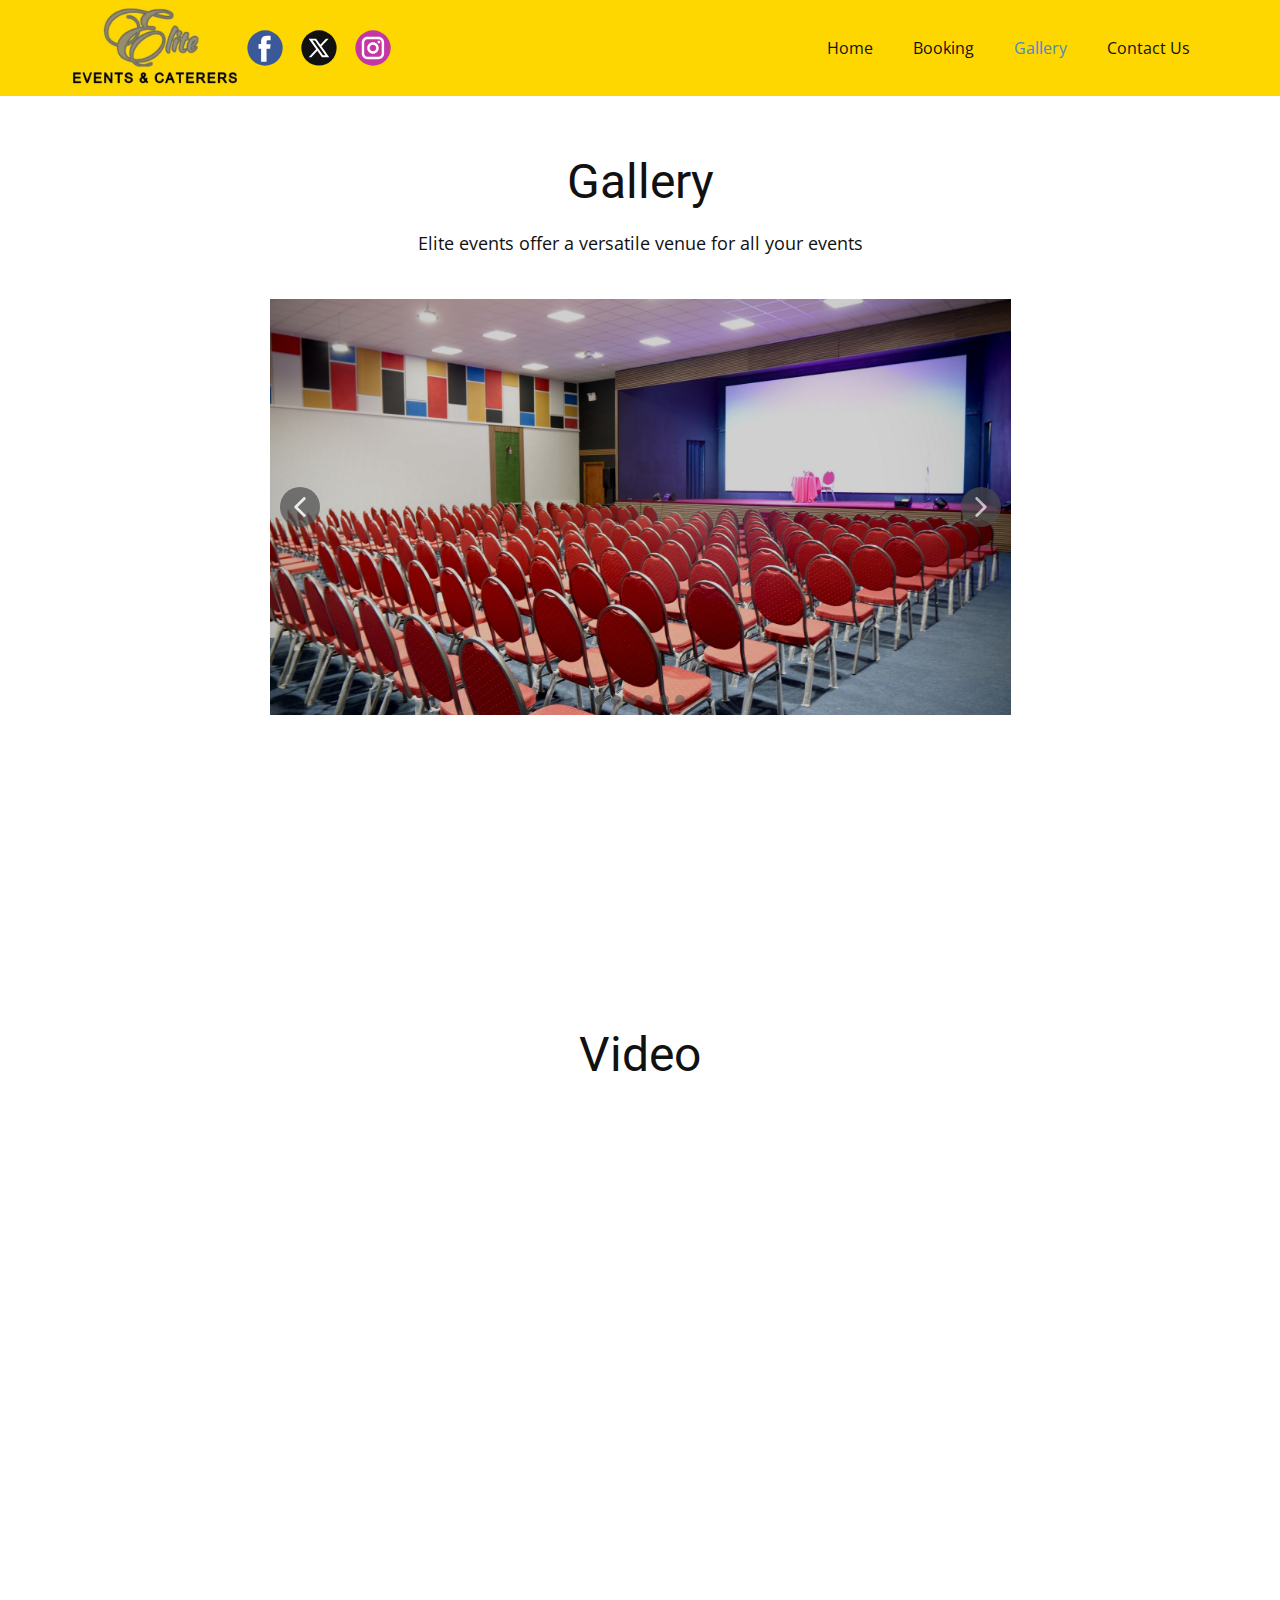
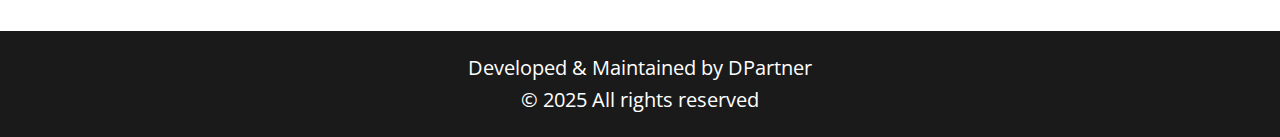
<file: Gallery.html>
<!DOCTYPE html>
<html style="font-size: 16px;" lang="en"><head>
    <meta name="viewport" content="width=device-width, initial-scale=1.0">
    <meta charset="utf-8">
    <meta name="keywords" content="Gallery, Video">
    <meta name="description" content="">
    <title>Gallery</title>
    <link rel="stylesheet" href="nicepage.css" media="screen">
<link rel="stylesheet" href="Gallery.css" media="screen">
    <script class="u-script" type="text/javascript" src="jquery.js" defer=""></script>
    <script class="u-script" type="text/javascript" src="nicepage.js" defer=""></script>
    <meta name="generator" content="Nicepage 7.9.4, nicepage.com">
    
    
    
    
    <link id="u-theme-google-font" rel="stylesheet" href="https://fonts.googleapis.com/css?family=Roboto:100,100i,300,300i,400,400i,500,500i,700,700i,900,900i|Open+Sans:300,300i,400,400i,500,500i,600,600i,700,700i,800,800i">
    <script type="application/ld+json">{
		"@context": "http://schema.org",
		"@type": "Organization",
		"name": "",
		"logo": "images/Eliteeventslogo.jpg",
		"sameAs": [
				"https://www.facebook.com/people/ELITE-Events-and-Caterers/61573212291925/",
				"https://twitter.com/name",
				"https://instagram.com/name"
		]
}</script>
    <meta name="theme-color" content="#478ac9">
    <meta name="twitter:site" content="@">
    <meta name="twitter:card" content="summary_large_image">
    <meta name="twitter:title" content="Gallery">
    <meta name="twitter:description" content="">
    <meta property="og:title" content="Gallery">
    <meta property="og:type" content="website">
  <meta data-intl-tel-input-cdn-path="intlTelInput/"></head>
  <body data-path-to-root="./" data-include-products="false" class="u-body u-xl-mode" data-lang="en"><header class="u-clearfix u-custom-color-1 u-header u-sticky u-sticky-94da u-header" id="header"><div class="u-clearfix u-sheet u-valign-middle-lg u-valign-middle-sm u-sheet-1">
        <a href="#" class="u-image u-logo u-image-1" data-image-width="449" data-image-height="216">
          <img src="images/Eliteeventslogo.jpg" class="u-logo-image u-logo-image-1">
        </a>
        <nav class="u-menu u-menu-one-level u-offcanvas u-menu-1" role="navigation" aria-label="Menu navigation">
          <div class="menu-collapse" style="font-size: 1rem; letter-spacing: 0px;">
            <a class="u-button-style u-custom-left-right-menu-spacing u-custom-padding-bottom u-custom-top-bottom-menu-spacing u-hamburger-link u-nav-link u-text-active-palette-1-base u-text-hover-palette-2-base u-hamburger-link-1" href="#" tabindex="-1" aria-label="Open menu" aria-controls="036c">
              <svg class="u-svg-link" viewBox="0 0 24 24"><use xlink:href="#menu-hamburger"></use></svg>
              <svg class="u-svg-content" version="1.1" id="menu-hamburger" viewBox="0 0 16 16" x="0px" y="0px" xmlns:xlink="http://www.w3.org/1999/xlink" xmlns="http://www.w3.org/2000/svg"><g><rect y="1" width="16" height="2"></rect><rect y="7" width="16" height="2"></rect><rect y="13" width="16" height="2"></rect>
</g></svg>
            </a>
          </div>
          <div class="u-custom-menu u-nav-container">
            <ul class="u-nav u-unstyled u-nav-1" role="menubar"><li role="none" class="u-nav-item"><a role="menuitem" class="u-button-style u-nav-link u-text-active-palette-1-base u-text-hover-palette-2-base" href="./" style="padding: 10px 20px;">Home</a>
</li><li role="none" class="u-nav-item"><a tabindex="-1" role="menuitem" class="u-button-style u-nav-link u-text-active-palette-1-base u-text-hover-palette-2-base" href="booking.html" style="padding: 10px 20px;">Booking</a>
</li><li role="none" class="u-nav-item"><a role="menuitem" class="u-button-style u-nav-link u-text-active-palette-1-base u-text-hover-palette-2-base" href="Gallery.html" style="padding: 10px 20px;">Gallery</a>
</li><li role="none" class="u-nav-item"><a role="menuitem" class="u-button-style u-nav-link u-text-active-palette-1-base u-text-hover-palette-2-base" href="Contact.html" style="padding: 10px 20px;">Contact Us</a>
</li></ul>
          </div>
          <div class="u-custom-menu u-nav-container-collapse" id="036c" role="region" aria-label="Menu panel">
            <div class="u-black u-container-style u-inner-container-layout u-opacity u-opacity-95 u-sidenav">
              <div class="u-inner-container-layout u-sidenav-overflow">
                <div class="u-menu-close" tabindex="-1" aria-label="Close menu"></div>
                <ul class="u-align-center u-nav u-popupmenu-items u-unstyled u-nav-2" role="menubar"><li role="none" class="u-nav-item"><a role="menuitem" class="u-button-style u-nav-link" href="./">Home</a>
</li><li role="none" class="u-nav-item"><a tabindex="-1" role="menuitem" class="u-button-style u-nav-link" href="booking.html">Booking</a>
</li><li role="none" class="u-nav-item"><a role="menuitem" class="u-button-style u-nav-link" href="Gallery.html">Gallery</a>
</li><li role="none" class="u-nav-item"><a role="menuitem" class="u-button-style u-nav-link" href="Contact.html">Contact Us</a>
</li></ul>
              </div>
            </div>
            <div class="u-black u-menu-overlay u-opacity u-opacity-70"></div>
          </div>
        </nav>
        <div class="u-social-icons u-social-icons-1">
          <a class="u-social-url" title="facebook" target="_blank" href="https://www.facebook.com/people/ELITE-Events-and-Caterers/61573212291925/"><span class="u-icon u-social-facebook u-social-icon u-icon-1"><svg class="u-svg-link" preserveAspectRatio="xMidYMin slice" viewBox="0 0 112 112" style=""><use xlink:href="#svg-ab95"></use></svg><svg class="u-svg-content" viewBox="0 0 112 112" x="0" y="0" id="svg-ab95"><circle fill="currentColor" cx="56.1" cy="56.1" r="55"></circle><path fill="#FFFFFF" d="M73.5,31.6h-9.1c-1.4,0-3.6,0.8-3.6,3.9v8.5h12.6L72,58.3H60.8v40.8H43.9V58.3h-8V43.9h8v-9.2
c0-6.7,3.1-17,17-17h12.5v13.9H73.5z"></path></svg></span>
          </a>
          <a class="u-social-url" title="twitter" target="_blank" href="https://twitter.com/name"><span class="u-icon u-social-icon u-social-twitter u-icon-2"><svg class="u-svg-link" preserveAspectRatio="xMidYMin slice" viewBox="0 0 112.2 112.2" style=""><use xlink:href="#svg-1c13"></use></svg><svg class="u-svg-content" viewBox="0 0 112.2 112.2" x="0px" y="0px" id="svg-1c13"><circle fill="currentColor" cx="56" cy="56" r="55"></circle><path fill="#FFFFFF" d="M63.9,51l22.4-24h-8.6L60.3,45.9L46.9,27H24l23.3,32.8L24,85h8.2L51,64.9L65.3,85H88L63.9,51z M55.3,60.2
l-3.7-5.1L35.7,33.1h8.1l12.3,17.2l3.7,5.1l16.6,23.4h-7.8L55.3,60.2z"></path></svg></span>
          </a>
          <a class="u-social-url" title="instagram" target="_blank" href="https://instagram.com/name"><span class="u-icon u-social-icon u-social-instagram u-icon-3"><svg class="u-svg-link" preserveAspectRatio="xMidYMin slice" viewBox="0 0 112 112" style=""><use xlink:href="#svg-f605"></use></svg><svg class="u-svg-content" viewBox="0 0 112 112" x="0" y="0" id="svg-f605"><circle fill="currentColor" cx="56.1" cy="56.1" r="55"></circle><path fill="#FFFFFF" d="M55.9,38.2c-9.9,0-17.9,8-17.9,17.9C38,66,46,74,55.9,74c9.9,0,17.9-8,17.9-17.9C73.8,46.2,65.8,38.2,55.9,38.2
z M55.9,66.4c-5.7,0-10.3-4.6-10.3-10.3c-0.1-5.7,4.6-10.3,10.3-10.3c5.7,0,10.3,4.6,10.3,10.3C66.2,61.8,61.6,66.4,55.9,66.4z"></path><path fill="#FFFFFF" d="M74.3,33.5c-2.3,0-4.2,1.9-4.2,4.2s1.9,4.2,4.2,4.2s4.2-1.9,4.2-4.2S76.6,33.5,74.3,33.5z"></path><path fill="#FFFFFF" d="M73.1,21.3H38.6c-9.7,0-17.5,7.9-17.5,17.5v34.5c0,9.7,7.9,17.6,17.5,17.6h34.5c9.7,0,17.5-7.9,17.5-17.5V38.8
C90.6,29.1,82.7,21.3,73.1,21.3z M83,73.3c0,5.5-4.5,9.9-9.9,9.9H38.6c-5.5,0-9.9-4.5-9.9-9.9V38.8c0-5.5,4.5-9.9,9.9-9.9h34.5
c5.5,0,9.9,4.5,9.9,9.9V73.3z"></path></svg></span>
          </a>
        </div>
      </div></header>
    <section class="u-align-center u-clearfix u-container-align-center u-section-1" id="sec-fc24">
      <div class="u-clearfix u-sheet u-valign-middle-lg u-valign-middle-md u-valign-middle-sm u-sheet-1">
        <h2 class="u-text u-text-default u-text-1">Gallery</h2>
        <p class="u-text u-text-2">Elite events offer a versatile venue for all your events</p>
        <div class="custom-expanded u-carousel u-gallery u-gallery-slider u-layout-carousel u-lightbox u-no-transition u-show-text-on-hover u-gallery-1" id="carousel-1275" data-interval="5000" data-u-ride="carousel">
          <ol class="u-absolute-hcenter u-carousel-indicators u-carousel-indicators-1">
            <li data-u-target="#carousel-1275" data-u-slide-to="0" class="u-active u-grey-70 u-shape-circle" style="width: 10px; height: 10px;"></li>
            <li data-u-target="#carousel-1275" data-u-slide-to="1" class="u-grey-70 u-shape-circle" style="width: 10px; height: 10px;"></li>
            <li data-u-target="#carousel-1275" data-u-slide-to="2" class="u-grey-70 u-shape-circle" style="width: 10px; height: 10px;"></li>
            <li data-u-target="#carousel-1275" data-u-slide-to="3" class="u-grey-70 u-shape-circle" style="width: 10px; height: 10px;"></li>
            <li data-u-target="#carousel-1275" data-u-slide-to="4" class="u-grey-70 u-shape-circle" style="width: 10px; height: 10px;"></li>
            <li data-u-target="#carousel-1275" data-u-slide-to="5" class="u-grey-70 u-shape-circle" style="width: 10px; height: 10px;"></li>
          </ol>
          <div class="u-carousel-inner u-gallery-inner u-gallery-inner-1" role="listbox">
            <div class="u-active u-carousel-item u-effect-fade u-gallery-item u-carousel-item-1">
              <div class="u-back-slide" data-image-width="4608" data-image-height="3072">
                <img class="u-back-image u-expanded" src="images/auditorium.JPG">
              </div>
              <div class="u-align-center u-over-slide u-shading u-valign-bottom u-over-slide-1">
                <h3 class="u-gallery-heading">Sample Title</h3>
                <p class="u-gallery-text">Sample Text</p>
              </div>
            </div>
            <div class="u-carousel-item u-effect-fade u-gallery-item u-carousel-item-2">
              <div class="u-back-slide" data-image-width="4608" data-image-height="3072">
                <img class="u-back-image u-expanded" src="images/field3.jpg">
              </div>
              <div class="u-align-center u-over-slide u-shading u-valign-bottom u-over-slide-2">
                <h3 class="u-gallery-heading">Sample Title</h3>
                <p class="u-gallery-text">Sample Text</p>
              </div>
            </div>
            <div class="u-carousel-item u-effect-fade u-gallery-item u-carousel-item-3" data-image-width="4608" data-image-height="3072">
              <div class="u-back-slide">
                <img class="u-back-image u-expanded" src="images/outside2.JPG">
              </div>
              <div class="u-align-center u-over-slide u-shading u-valign-bottom u-over-slide-3"></div>
              <style data-mode="XL" data-visited="true"></style>
              <style data-mode="LG"></style>
              <style data-mode="MD"></style>
              <style data-mode="SM"></style>
              <style data-mode="XS" data-visited="true"></style>
            </div>
            <div class="u-carousel-item u-effect-fade u-gallery-item u-carousel-item-4" data-image-width="4608" data-image-height="3072">
              <div class="u-back-slide">
                <img class="u-back-image u-expanded" src="images/gym.JPG">
              </div>
              <div class="u-align-center u-over-slide u-shading u-valign-bottom u-over-slide-4"></div>
              <style data-mode="XL" data-visited="true"></style>
              <style data-mode="LG"></style>
              <style data-mode="MD"></style>
              <style data-mode="SM"></style>
              <style data-mode="XS" data-visited="true"></style>
            </div>
            <div class="u-carousel-item u-effect-fade u-gallery-item u-carousel-item-5" data-image-width="4608" data-image-height="3072">
              <div class="u-back-slide" data-image-width="4608" data-image-height="3072">
                <img class="u-back-image u-expanded" src="images/park.jpg">
              </div>
              <div class="u-align-center u-over-slide u-shading u-valign-bottom u-over-slide-5"></div>
              <style data-mode="XL" data-visited="true"></style>
              <style data-mode="LG"></style>
              <style data-mode="MD"></style>
              <style data-mode="SM"></style>
              <style data-mode="XS" data-visited="true"></style>
            </div>
            <div class="u-carousel-item u-effect-fade u-gallery-item u-carousel-item-6" data-image-width="4608" data-image-height="3072">
              <div class="u-back-slide">
                <img class="u-back-image u-expanded" src="images/outside3.JPG">
              </div>
              <div class="u-align-center u-over-slide u-shading u-valign-bottom u-over-slide-6"></div>
              <style data-mode="XL" data-visited="true"></style>
              <style data-mode="LG"></style>
              <style data-mode="MD"></style>
              <style data-mode="SM"></style>
              <style data-mode="XS" data-visited="true"></style>
            </div>
          </div>
          <a class="u-absolute-vcenter u-carousel-control u-carousel-control-prev u-grey-70 u-icon-circle u-opacity u-opacity-70 u-spacing-10 u-text-white u-carousel-control-1" href="#carousel-1275" role="button" data-u-slide="prev"><span aria-hidden="true">
              <svg viewBox="0 0 451.847 451.847"><path d="M97.141,225.92c0-8.095,3.091-16.192,9.259-22.366L300.689,9.27c12.359-12.359,32.397-12.359,44.751,0
c12.354,12.354,12.354,32.388,0,44.748L173.525,225.92l171.903,171.909c12.354,12.354,12.354,32.391,0,44.744
c-12.354,12.365-32.386,12.365-44.745,0l-194.29-194.281C100.226,242.115,97.141,234.018,97.141,225.92z"></path></svg></span><span class="sr-only">
              <svg viewBox="0 0 451.847 451.847"><path d="M97.141,225.92c0-8.095,3.091-16.192,9.259-22.366L300.689,9.27c12.359-12.359,32.397-12.359,44.751,0
c12.354,12.354,12.354,32.388,0,44.748L173.525,225.92l171.903,171.909c12.354,12.354,12.354,32.391,0,44.744
c-12.354,12.365-32.386,12.365-44.745,0l-194.29-194.281C100.226,242.115,97.141,234.018,97.141,225.92z"></path></svg></span>
          </a>
          <a class="u-absolute-vcenter u-carousel-control u-carousel-control-next u-grey-70 u-icon-circle u-opacity u-opacity-70 u-spacing-10 u-text-white u-carousel-control-2" href="#carousel-1275" role="button" data-u-slide="next"><span aria-hidden="true">
              <svg viewBox="0 0 451.846 451.847"><path d="M345.441,248.292L151.154,442.573c-12.359,12.365-32.397,12.365-44.75,0c-12.354-12.354-12.354-32.391,0-44.744
L278.318,225.92L106.409,54.017c-12.354-12.359-12.354-32.394,0-44.748c12.354-12.359,32.391-12.359,44.75,0l194.287,194.284
c6.177,6.18,9.262,14.271,9.262,22.366C354.708,234.018,351.617,242.115,345.441,248.292z"></path></svg></span><span class="sr-only">
              <svg viewBox="0 0 451.846 451.847"><path d="M345.441,248.292L151.154,442.573c-12.359,12.365-32.397,12.365-44.75,0c-12.354-12.354-12.354-32.391,0-44.744
L278.318,225.92L106.409,54.017c-12.354-12.359-12.354-32.394,0-44.748c12.354-12.359,32.391-12.359,44.75,0l194.287,194.284
c6.177,6.18,9.262,14.271,9.262,22.366C354.708,234.018,351.617,242.115,345.441,248.292z"></path></svg></span>
          </a>
        </div>
      </div>
    </section>
    <section class="u-clearfix u-section-2" id="block-1">
      <div class="u-clearfix u-sheet u-valign-middle-lg u-valign-middle-md u-valign-middle-sm u-sheet-1">
        <h2 class="u-text u-text-default u-text-1">Video</h2>
        <div class="custom-expanded u-align-left u-left-0 u-uploaded-video u-video u-video-1">
          <div class="embed-responsive embed-responsive-1">
            <iframe style="position: absolute;top: 0;left: 0;width: 100%;height: 100%;" class="embed-responsive-item" src="https://www.youtube.com/embed/B9YKnNtFqds?mute=0&amp;showinfo=0&amp;controls=0&amp;start=0" frameborder="0" allowfullscreen=""></iframe>
          </div>
        </div>
      </div>
    </section>
    
    
    
    <footer class="u-align-center u-clearfix u-container-align-center u-footer u-grey-90" id="footer"><div class="u-clearfix u-sheet u-valign-middle u-sheet-1">
        <p class="u-small-text u-text u-text-variant u-text-1">Developed &amp; Maintained by DPartner</p>
        <p class="u-small-text u-text u-text-variant u-text-2"> © 2025 All rights reserved</p>
      </div></footer>

  
</body></html>
</file>
